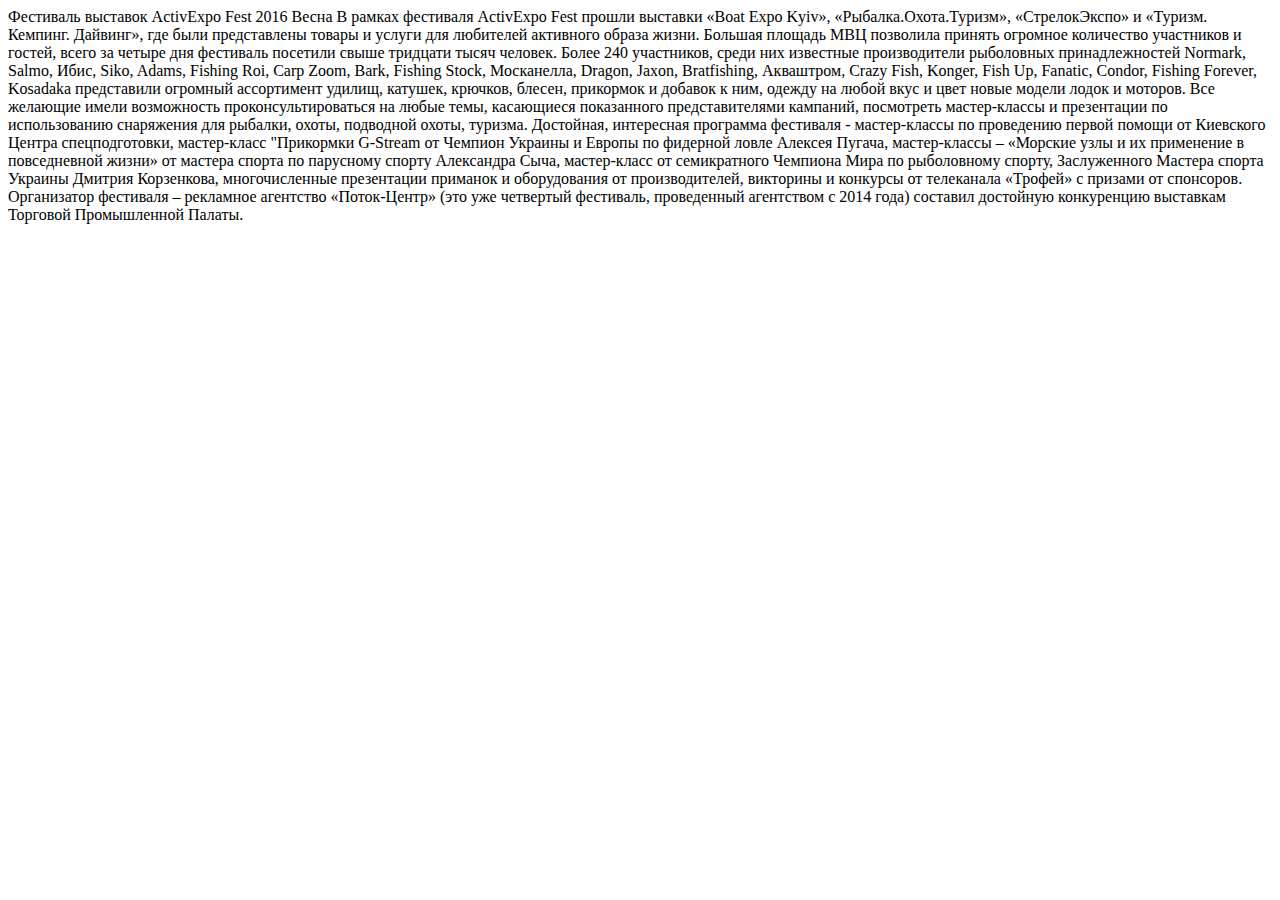
<file: www/img/news/index.html>
<!DOCTYPE html>
<html lang="en">
<head>
    <meta charset="UTF-8">
    <title>Title</title>
</head>
<body>



Фестиваль выставок ActivExpo Fest  2016 Весна

В рамках фестиваля ActivExpo Fest прошли выставки «Boat Expo Kyiv», «Рыбалка.Охота.Туризм», «СтрелокЭкспо» и «Туризм. Кемпинг. Дайвинг», где были представлены товары и услуги для любителей активного образа жизни.
Большая площадь МВЦ позволила принять огромное количество участников и гостей, всего за четыре дня фестиваль посетили свыше тридцати тысяч человек.
Более 240 участников, среди них известные производители рыболовных принадлежностей Normark, Salmo, Ибис, Siko, Adams, Fishing Roi, Carp Zoom, Bark, Fishing Stock, Москанелла, Dragon, Jaxon, Bratfishing, Акваштром, Crazy Fish, Konger, Fish Up, Fanatic, Condor, Fishing Forever, Kosadaka представили огромный ассортимент удилищ, катушек, крючков, блесен, прикормок и добавок к ним, одежду на любой вкус и цвет новые модели лодок и моторов. Все желающие имели возможность проконсультироваться на любые темы, касающиеся показанного представителями кампаний,  посмотреть  мастер-классы и презентации по использованию снаряжения для рыбалки, охоты, подводной охоты, туризма.
Достойная, интересная программа фестиваля - мастер-классы по проведению первой помощи от Киевского Центра спецподготовки, мастер-класс "Прикормки G-Stream от Чемпион Украины и Европы по фидерной ловле Алексея Пугача, мастер-классы – «Морские узлы и их применение в повседневной жизни» от мастера спорта по парусному спорту Александра Сыча, мастер-класс от семикратного Чемпиона Мира по рыболовному спорту, Заслуженного Мастера спорта Украины Дмитрия Корзенкова, многочисленные презентации  приманок и оборудования от производителей, викторины и конкурсы от телеканала «Трофей» с призами от спонсоров.
Организатор фестиваля – рекламное агентство «Поток-Центр» (это уже четвертый фестиваль, проведенный агентством с 2014 года) составил достойную конкуренцию выставкам Торговой Промышленной Палаты.













</body>
</html>
</file>
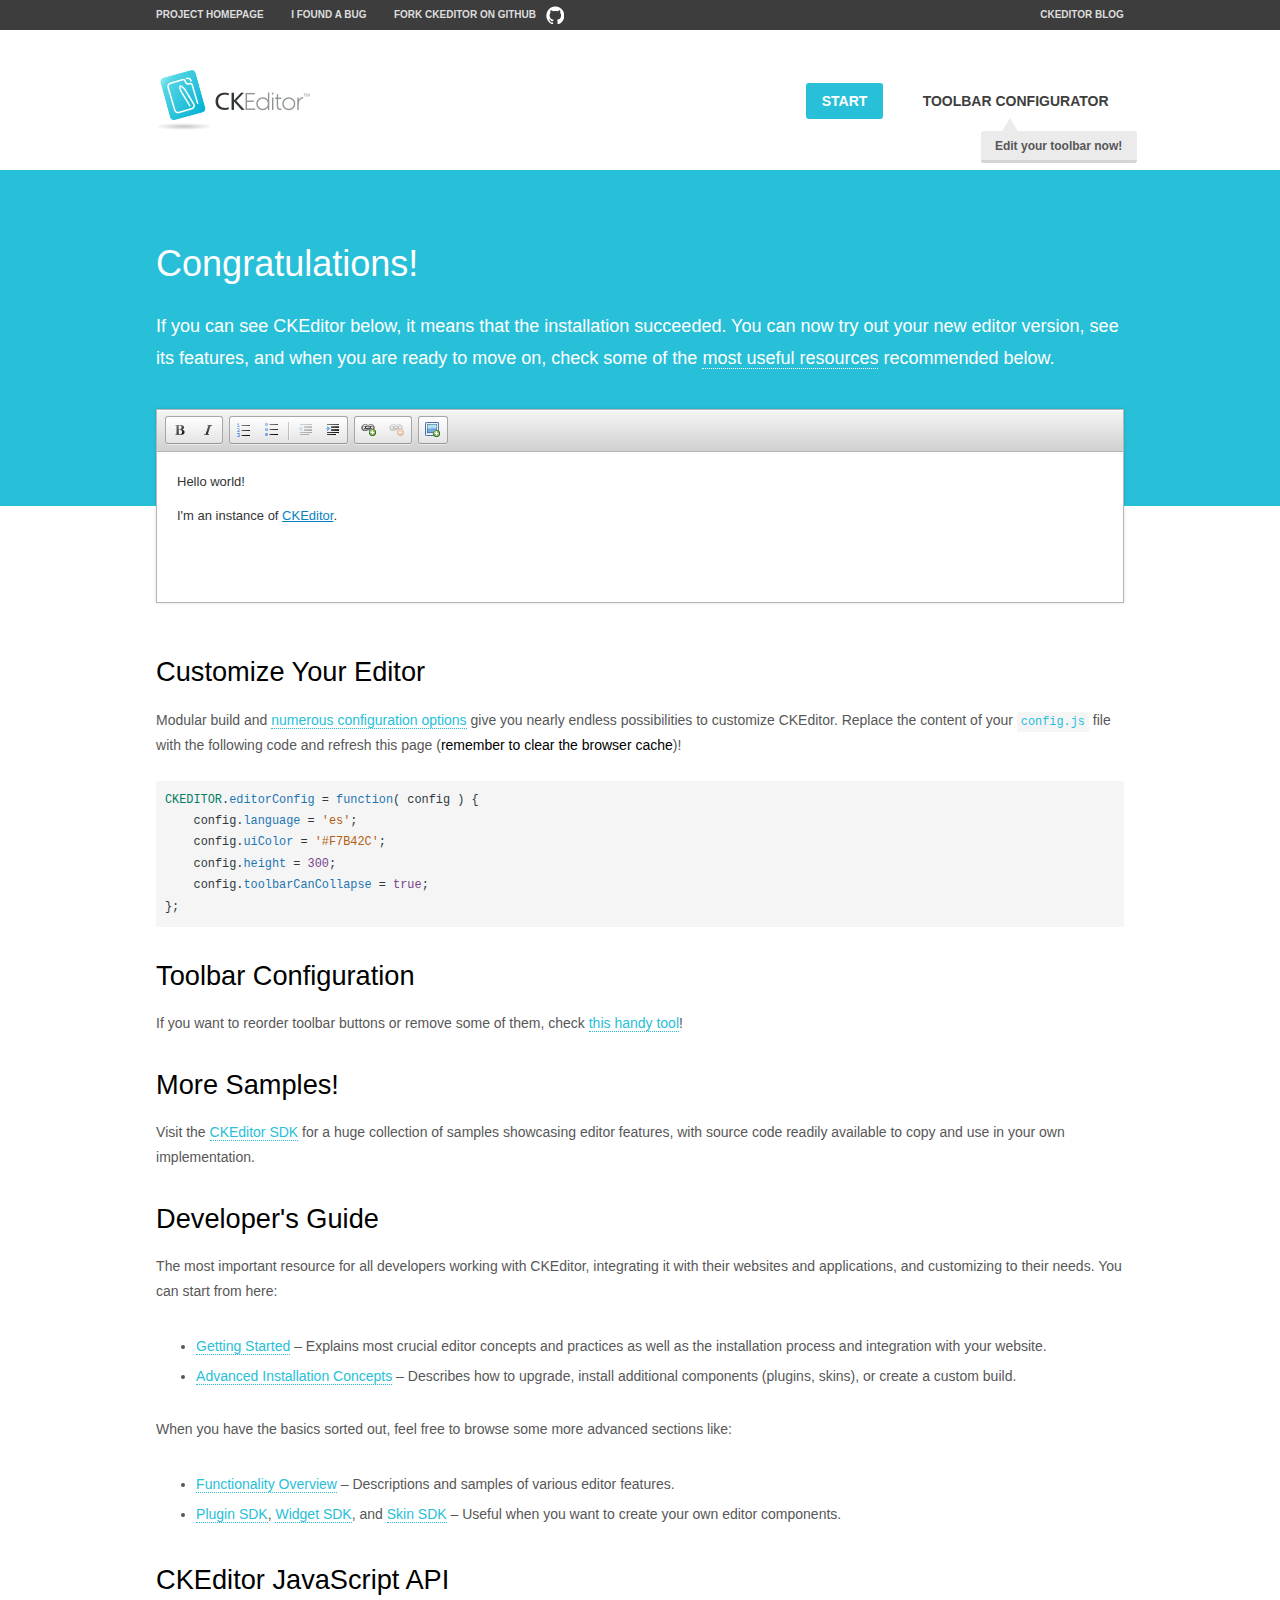
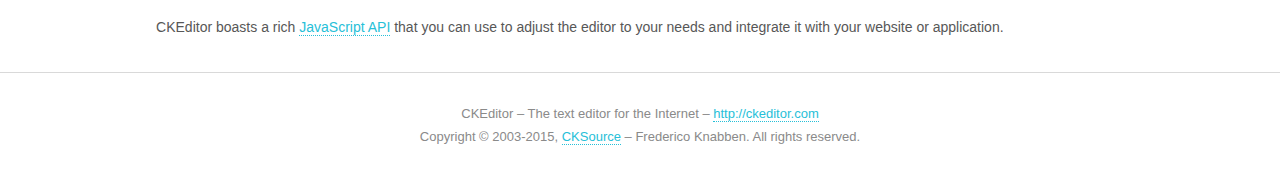
<file: www/js/ckeditor_base/samples/index.html>
<!DOCTYPE html>
<!--
Copyright (c) 2003-2015, CKSource - Frederico Knabben. All rights reserved.
For licensing, see LICENSE.md or http://ckeditor.com/license
-->
<html>
<head>
	<meta charset="utf-8">
	<title>CKEditor Sample</title>
	<script src="../ckeditor.js"></script>
	<script src="js/sample.js"></script>
	<link rel="stylesheet" href="css/samples.css">
	<link rel="stylesheet" href="toolbarconfigurator/lib/codemirror/neo.css">
</head>
<body id="main">

<nav class="navigation-a">
	<div class="grid-container">
		<ul class="navigation-a-left grid-width-70">
			<li><a href="http://ckeditor.com">Project Homepage</a></li>
			<li><a href="http://dev.ckeditor.com/">I found a bug</a></li>
			<li><a href="http://github.com/ckeditor/ckeditor-dev" class="icon-pos-right icon-navigation-a-github">Fork CKEditor on GitHub</a></li>
		</ul>
		<ul class="navigation-a-right grid-width-30">
			<li><a href="http://ckeditor.com/blog-list">CKEditor Blog</a></li>
		</ul>
	</div>
</nav>

<header class="header-a">
	<div class="grid-container">
		<h1 class="header-a-logo grid-width-30">
			<a href="index.html"><img src="img/logo.png" alt="CKEditor Sample"></a>
		</h1>

		<nav class="navigation-b grid-width-70">
			<ul>
				<li><a href="index.html" class="button-a button-a-background">Start</a></li>
				<li><a href="toolbarconfigurator/index.html" class="button-a">Toolbar configurator <span class="balloon-a balloon-a-nw">Edit your toolbar now!</span></a></li>
			</ul>
		</nav>
	</div>
</header>

<main>
	<div class="adjoined-top">
		<div class="grid-container">
			<div class="content grid-width-100">
				<h1>Congratulations!</h1>
				<p>
					If you can see CKEditor below, it means that the installation succeeded.
					You can now try out your new editor version, see its features, and when you are ready to move on, check some of the <a href="#sample-customize">most useful resources</a> recommended below.
				</p>
			</div>
		</div>
	</div>
	<div class="adjoined-bottom">
		<div class="grid-container">
			<div class="grid-width-100">
				<div id="editor">
					<h1>Hello world!</h1>
					<p>I'm an instance of <a href="http://ckeditor.com">CKEditor</a>.</p>
				</div>
			</div>
		</div>
	</div>

	<div class="grid-container">
		<div class="content grid-width-100">
			<section id="sample-customize">
				<h2>Customize Your Editor</h2>
				<p>Modular build and <a href="http://docs.ckeditor.com/#!/guide/dev_configuration">numerous configuration options</a> give you nearly endless possibilities to customize CKEditor. Replace the content of your <code><a href="../config.js">config.js</a></code> file with the following code and refresh this page (<strong>remember to clear the browser cache</strong>)!</p>
		<pre class="cm-s-neo CodeMirror"><code><span style="padding-right: 0.1px;"><span class="cm-variable">CKEDITOR</span>.<span class="cm-property">editorConfig</span> <span class="cm-operator">=</span> <span class="cm-keyword">function</span>( <span class="cm-def">config</span> ) {</span>
<span style="padding-right: 0.1px;"><span class="cm-tab">	</span><span class="cm-variable-2">config</span>.<span class="cm-property">language</span> <span class="cm-operator">=</span> <span class="cm-string">'es'</span>;</span>
<span style="padding-right: 0.1px;"><span class="cm-tab">	</span><span class="cm-variable-2">config</span>.<span class="cm-property">uiColor</span> <span class="cm-operator">=</span> <span class="cm-string">'#F7B42C'</span>;</span>
<span style="padding-right: 0.1px;"><span class="cm-tab">	</span><span class="cm-variable-2">config</span>.<span class="cm-property">height</span> <span class="cm-operator">=</span> <span class="cm-number">300</span>;</span>
<span style="padding-right: 0.1px;"><span class="cm-tab">	</span><span class="cm-variable-2">config</span>.<span class="cm-property">toolbarCanCollapse</span> <span class="cm-operator">=</span> <span class="cm-atom">true</span>;</span>
<span style="padding-right: 0.1px;">};</span></code></pre>
			</section>

			<section>
				<h2>Toolbar Configuration</h2>
				<p>If you want to reorder toolbar buttons or remove some of them, check <a href="toolbarconfigurator/index.html">this handy tool</a>!</p>
			</section>

			<section>
				<h2>More Samples!</h2>
				<p>Visit the <a href="http://sdk.ckeditor.com">CKEditor SDK</a> for a huge collection of samples showcasing editor features, with source code readily available to copy and use in your own implementation.</p>
			</section>

			<section>
				<h2>Developer's Guide</h2>
				<p>The most important resource for all developers working with CKEditor, integrating it with their websites and applications, and customizing to their needs. You can start from here:</p>
				<ul>
					<li><a href="http://docs.ckeditor.com/#!/guide/dev_installation">Getting Started</a> &ndash; Explains most crucial editor concepts and practices as well as the installation process and integration with your website.</li>
					<li><a href="http://docs.ckeditor.com/#!/guide/dev_advanced_installation">Advanced Installation Concepts</a> &ndash; Describes how to upgrade, install additional components (plugins, skins), or create a custom build.</li>
				</ul>
					<p>When you have the basics sorted out, feel free to browse some more advanced sections like:</p>
				<ul>
					<li><a href="http://docs.ckeditor.com/#!/guide/dev_features">Functionality Overview</a> &ndash; Descriptions and samples of various editor features.</li>
					<li><a href="http://docs.ckeditor.com/#!/guide/plugin_sdk_intro">Plugin SDK</a>, <a href="http://docs.ckeditor.com/#!/guide/widget_sdk_intro">Widget SDK</a>, and <a href="http://docs.ckeditor.com/#!/guide/skin_sdk_intro">Skin SDK</a> &ndash; Useful when you want to create your own editor components.</li>
				</ul>
			</section>

			<section>
				<h2>CKEditor JavaScript API</h2>
				<p>CKEditor boasts a rich <a href="http://docs.ckeditor.com/#!/api">JavaScript API</a> that you can use to adjust the editor to your needs and integrate it with your website or application.</p>
			</section>
		</div>
	</div>
</main>

<footer class="footer-a grid-container">
	<div class="grid-container">
		<p class="grid-width-100">
			CKEditor &ndash; The text editor for the Internet &ndash; <a class="samples" href="http://ckeditor.com/">http://ckeditor.com</a>
		</p>
		<p class="grid-width-100" id="copy">
			Copyright &copy; 2003-2015, <a class="samples" href="http://cksource.com/">CKSource</a> &ndash; Frederico Knabben. All rights reserved.
		</p>
	</div>
</footer>
<script>
	initSample();
</script>

</body>
</html>
</file>
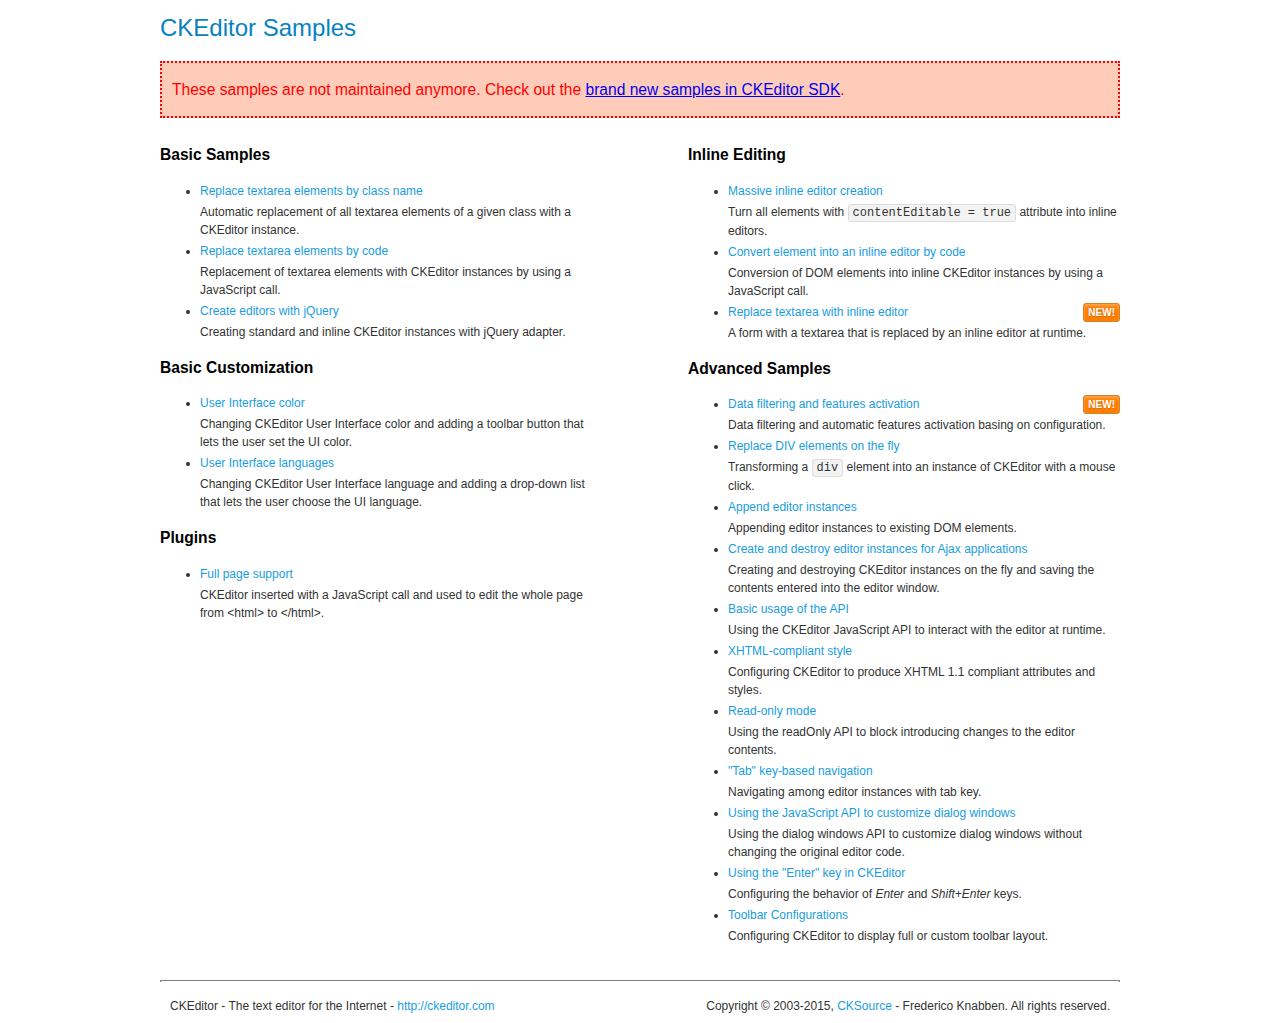
<file: www/js/ckeditor_base/samples/old/index.html>
<!DOCTYPE html>
<!--
Copyright (c) 2003-2015, CKSource - Frederico Knabben. All rights reserved.
For licensing, see LICENSE.md or http://ckeditor.com/license
-->
<html>
<head>
	<meta charset="utf-8">
	<title>CKEditor Samples</title>
	<link rel="stylesheet" href="sample.css">
</head>
<body>
	<h1 class="samples">
		CKEditor Samples
	</h1>
	<div class="warning deprecated">
		These samples are not maintained anymore. Check out the <a href="http://sdk.ckeditor.com/">brand new samples in CKEditor SDK</a>.
	</div>
	<div class="twoColumns">
		<div class="twoColumnsLeft">
			<h2 class="samples">
				Basic Samples
			</h2>
			<dl class="samples">
				<dt><a class="samples" href="replacebyclass.html">Replace textarea elements by class name</a></dt>
				<dd>Automatic replacement of all textarea elements of a given class with a CKEditor instance.</dd>

				<dt><a class="samples" href="replacebycode.html">Replace textarea elements by code</a></dt>
				<dd>Replacement of textarea elements with CKEditor instances by using a JavaScript call.</dd>

				<dt><a class="samples" href="jquery.html">Create editors with jQuery</a></dt>
				<dd>Creating standard and inline CKEditor instances with jQuery adapter.</dd>
			</dl>

			<h2 class="samples">
				Basic Customization
			</h2>
			<dl class="samples">
				<dt><a class="samples" href="uicolor.html">User Interface color</a></dt>
				<dd>Changing CKEditor User Interface color and adding a toolbar button that lets the user set the UI color.</dd>

				<dt><a class="samples" href="uilanguages.html">User Interface languages</a></dt>
				<dd>Changing CKEditor User Interface language and adding a drop-down list that lets the user choose the UI language.</dd>
			</dl>


			<h2 class="samples">Plugins</h2>
<dl class="samples">
<dt><a class="samples" href="wysiwygarea/fullpage.html">Full page support</a></dt>
<dd>CKEditor inserted with a JavaScript call and used to edit the whole page from &lt;html&gt; to &lt;/html&gt;.</dd>
</dl>
		</div>
		<div class="twoColumnsRight">
			<h2 class="samples">
				Inline Editing
			</h2>
			<dl class="samples">
				<dt><a class="samples" href="inlineall.html">Massive inline editor creation</a></dt>
				<dd>Turn all elements with <code>contentEditable = true</code> attribute into inline editors.</dd>

				<dt><a class="samples" href="inlinebycode.html">Convert element into an inline editor by code</a></dt>
				<dd>Conversion of DOM elements into inline CKEditor instances by using a JavaScript call.</dd>

				<dt><a class="samples" href="inlinetextarea.html">Replace textarea with inline editor</a> <span class="new">New!</span></dt>
				<dd>A form with a textarea that is replaced by an inline editor at runtime.</dd>

				
			</dl>

			<h2 class="samples">
				Advanced Samples
			</h2>
			<dl class="samples">
				<dt><a class="samples" href="datafiltering.html">Data filtering and features activation</a> <span class="new">New!</span></dt>
				<dd>Data filtering and automatic features activation basing on configuration.</dd>

				<dt><a class="samples" href="divreplace.html">Replace DIV elements on the fly</a></dt>
				<dd>Transforming a <code>div</code> element into an instance of CKEditor with a mouse click.</dd>

				<dt><a class="samples" href="appendto.html">Append editor instances</a></dt>
				<dd>Appending editor instances to existing DOM elements.</dd>

				<dt><a class="samples" href="ajax.html">Create and destroy editor instances for Ajax applications</a></dt>
				<dd>Creating and destroying CKEditor instances on the fly and saving the contents entered into the editor window.</dd>

				<dt><a class="samples" href="api.html">Basic usage of the API</a></dt>
				<dd>Using the CKEditor JavaScript API to interact with the editor at runtime.</dd>

				<dt><a class="samples" href="xhtmlstyle.html">XHTML-compliant style</a></dt>
				<dd>Configuring CKEditor to produce XHTML 1.1 compliant attributes and styles.</dd>

				<dt><a class="samples" href="readonly.html">Read-only mode</a></dt>
				<dd>Using the readOnly API to block introducing changes to the editor contents.</dd>

				<dt><a class="samples" href="tabindex.html">"Tab" key-based navigation</a></dt>
				<dd>Navigating among editor instances with tab key.</dd>


				
<dt><a class="samples" href="dialog/dialog.html">Using the JavaScript API to customize dialog windows</a></dt>
<dd>Using the dialog windows API to customize dialog windows without changing the original editor code.</dd>

<dt><a class="samples" href="enterkey/enterkey.html">Using the &quot;Enter&quot; key in CKEditor</a></dt>
<dd>Configuring the behavior of <em>Enter</em> and <em>Shift+Enter</em> keys.</dd>

<dt><a class="samples" href="toolbar/toolbar.html">Toolbar Configurations</a></dt>
<dd>Configuring CKEditor to display full or custom toolbar layout.</dd>

			</dl>
		</div>
	</div>
	<div id="footer">
		<hr>
		<p>
			CKEditor - The text editor for the Internet - <a class="samples" href="http://ckeditor.com/">http://ckeditor.com</a>
		</p>
		<p id="copy">
			Copyright &copy; 2003-2015, <a class="samples" href="http://cksource.com/">CKSource</a> - Frederico Knabben. All rights reserved.
		</p>
	</div>
</body>
</html>
</file>
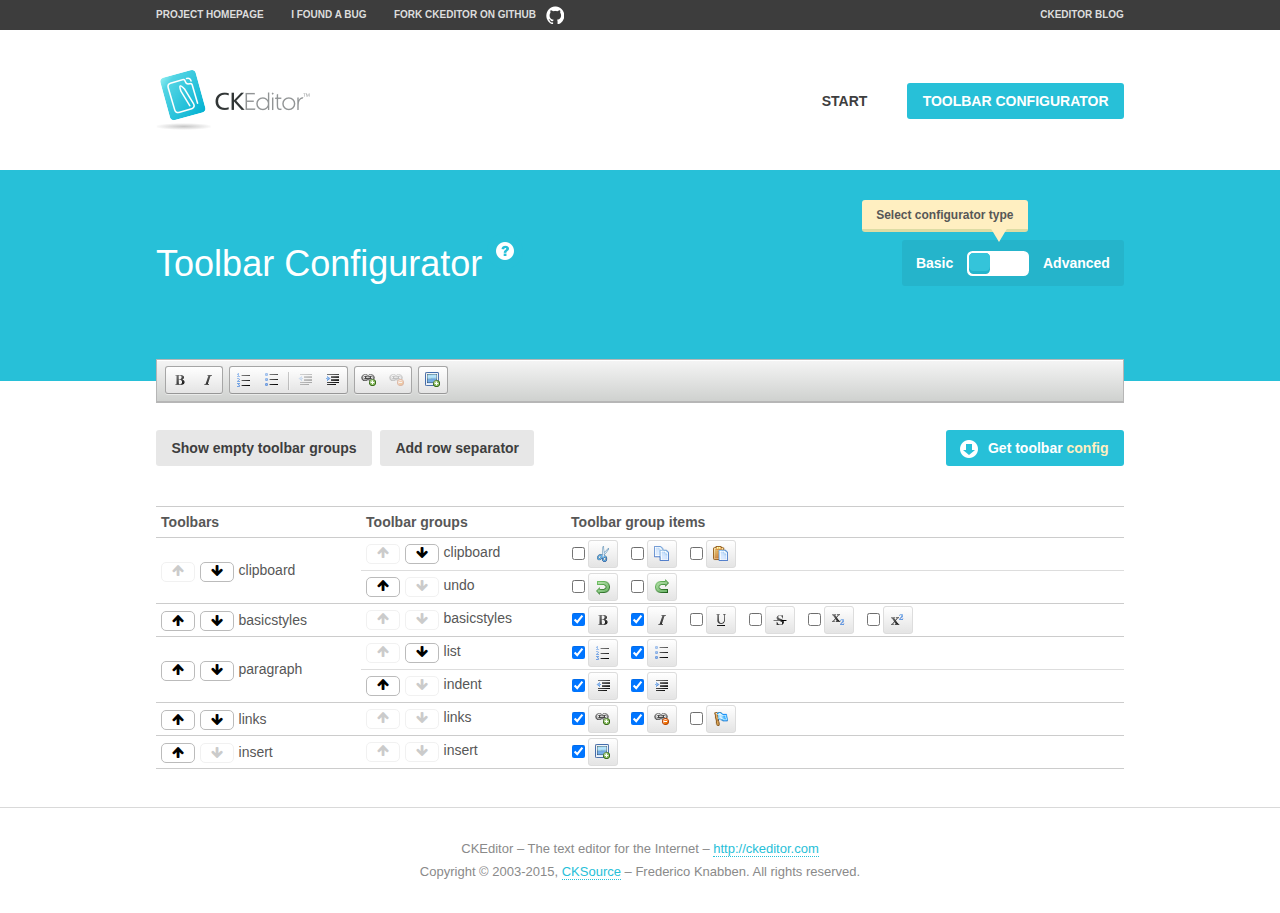
<file: www/js/ckeditor_base/samples/toolbarconfigurator/index.html>
<!DOCTYPE html>
<!--
Copyright (c) 2003-2015, CKSource - Frederico Knabben. All rights reserved.
For licensing, see LICENSE.md or http://ckeditor.com/license
-->
<!--[if IE 8]><html class="ie8"><![endif]-->
<!--[if gt IE 8]><html><![endif]-->
<!--[if !IE]><!--><html><!--<![endif]-->
<head>
	<meta charset="utf-8">
	<title>Toolbar Configurator</title>
	<script src="../../ckeditor.js"></script>
	<script>
		if ( CKEDITOR.env.ie && CKEDITOR.env.version < 9 )
			CKEDITOR.tools.enableHtml5Elements( document );
	</script>
	<link rel="stylesheet" href="lib/codemirror/codemirror.css">
	<link rel="stylesheet" href="lib/codemirror/show-hint.css">
	<link rel="stylesheet" href="lib/codemirror/neo.css">
	<link rel="stylesheet" href="css/fontello.css">
	<link rel="stylesheet" href="../css/samples.css">
</head>
<body id="toolbar">

<nav class="navigation-a">
	<div class="grid-container">
		<ul class="navigation-a-left grid-width-70">
			<li><a href="http://ckeditor.com">Project Homepage</a></li>
			<li><a href="http://dev.ckeditor.com/">I found a bug</a></li>
			<li><a href="http://github.com/ckeditor/ckeditor-dev" class="icon-pos-right icon-navigation-a-github">Fork CKEditor on GitHub</a></li>
		</ul>
		<ul class="navigation-a-right grid-width-30">
			<li><a href="http://ckeditor.com/blog-list">CKEditor Blog</a></li>
		</ul>
	</div>
</nav>

<header class="header-a">
	<div class="grid-container">
		<h1 class="header-a-logo grid-width-30">
			<a href="../index.html"><img src="../img/logo.png" alt="CKEditor Logo"></a>
		</h1>
		<nav class="navigation-b grid-width-70">
			<ul>
				<li><a href="../index.html"  class="button-a">Start</a></li>
				<li><a href="index.html"  class="button-a button-a-background">Toolbar configurator</a></li>
			</ul>
		</nav>
	</div>
</header>

<main>
	<div class="adjoined-top">
		<div class="grid-container">
			<div class="content grid-width-100">
				<div class="grid-container-nested">
					<h1 class="grid-width-60">
						Toolbar Configurator
						<a href="#help-content" type="button" title="Configurator help" id="help" class="button-a button-a-background button-a-no-text icon-pos-left icon-question-mark">Help</a>
					</h1>

					<div class="grid-width-40 grid-switch-magic">
						<div class="switch">
							<span class="balloon-a balloon-a-se">Select configurator type</span>
							<input type="radio" name="radio" data-num="1" id="radio-basic" />
							<input type="radio" name="radio" data-num="2" id="radio-advanced" />
							<label data-for="1" for="radio-basic">Basic</label>
							<span class="switch-inner">
								<span class="handler"></span>
							</span>
							<label data-for="2" for="radio-advanced">Advanced</label>
						</div>
					</div>
				</div>
			</div>
		</div>
	</div>
	<div class="adjoined-bottom">
		<div class="grid-container">
			<div class="grid-width-100">
				<div class="editors-container">
					<div id="editor-basic"></div>
					<div id="editor-advanced"></div>
				</div>
			</div>
		</div>
	</div>

	<div class="grid-container configurator">
		<div class="content grid-width-100">
			<div class="configurator">
				<div>
					<div id="toolbarModifierWrapper"></div>
				</div>
			</div>
		</div>
	</div>

	<div id="help-content">
		<div class="grid-container">
			<div class="grid-width-100">
				<h2>What Am I Doing Here?</h2>

				<div class="grid-container grid-container-nested">
					<div class="basic">
						<div class="grid-width-50">
							<p>Arrange <a href="http://docs.ckeditor.com/#!/api/CKEDITOR.config-cfg-toolbarGroups">toolbar groups</a>, toggle <a href="http://docs.ckeditor.com/#!/api/CKEDITOR.config-cfg-removeButtons">button visibility</a> according to your needs and get your toolbar configuration.</p>
							<p>You can replace the content of the <a href="../../config.js"><code>config.js</code></a> file with the generated configuration. If you already set some configuration options you will need to merge both configurations.</p>
						</div>
						<div class="grid-width-50">
							<p>Read more about different ways of <a href="http://docs.ckeditor.com/#!/guide/dev_configuration">setting configuration</a> and do not forget about <strong>clearing browser cache</strong>.</p>
							<p>Arranging toolbar groups is the recommended way of configuring the toolbar, but if you need more freedom you can use the <a href="#advanced">advanced configurator</a>.</p>
						</div>
					</div>
					<div class="advanced" style="display: none;">
						<div class="grid-width-50">
							<p>With this code editor you can edit your <a href="http://docs.ckeditor.com/#!/api/CKEDITOR.config-cfg-toolbar">toolbar configuration</a> live.</p>
							<p>You can replace the content of the <a href="../../config.js"><code>config.js</code></a> file with the generated configuration. If you already set some configuration options you will need to merge both configurations.</p>
						</div>
						<div class="grid-width-50">
							<p>Read more about different ways of <a href="http://docs.ckeditor.com/#!/guide/dev_configuration">setting configuration</a> and do not forget about <strong>clearing browser cache</strong>.</p>
						</div>
					</div>
				</div>

				<p class="grid-container grid-container-nested">
					<button type="button" class="help-content-close grid-width-100 button-a button-a-background">Got it. Let's play!</button>
				</p>
			</div>
		</div>
	</div>
</main>

<footer class="footer-a grid-container">
	<p class="grid-width-100">
		CKEditor &ndash; The text editor for the Internet &ndash; <a class="samples" href="http://ckeditor.com/">http://ckeditor.com</a>
	</p>
	<p class="grid-width-100" id="copy">
		Copyright &copy; 2003-2015, <a class="samples" href="http://cksource.com/">CKSource</a> &ndash; Frederico Knabben. All rights reserved.
	</p>
</footer>

<script src="lib/codemirror/codemirror.js"></script>
<script src="lib/codemirror/javascript.js"></script>
<script src="lib/codemirror/show-hint.js"></script>

<script src="js/fulltoolbareditor.js"></script>
<script src="js/abstracttoolbarmodifier.js"></script>
<script src="js/toolbarmodifier.js"></script>
<script src="js/toolbartextmodifier.js"></script>
<script src="../js/sf.js"></script>

<script>
	( function() {
		'use strict';

		var mode = ( window.location.hash.substr( 1 ) === 'advanced' ) ? 'advanced' : 'basic',
			configuratorSection = CKEDITOR.document.findOne( 'main > .grid-container.configurator' ),
			basicInstruction = CKEDITOR.document.findOne( '#help-content .basic' ),
			advancedInstruction = CKEDITOR.document.findOne( '#help-content .advanced' ),

			// Configurator mode switcher.
			modeSwitchBasic = CKEDITOR.document.getById( 'radio-basic' ),
			modeSwitchAdvanced = CKEDITOR.document.getById( 'radio-advanced' );

		// Initial setup
		function updateSwitcher() {
			if ( mode === 'advanced' ) {
				modeSwitchAdvanced.$.checked = true;
			} else {
				modeSwitchBasic.$.checked = true;
			}
		}

		updateSwitcher();

		CKEDITOR.document.getWindow().on( 'hashchange', function( e ) {
			var hash = window.location.hash.substr( 1 );
			if ( !( hash === 'advanced' || hash === 'basic' ) ) {
				return;
			}
			mode = hash;
			onToolbarsDone( mode );
		} );

		CKEDITOR.document.getWindow().on( 'resize', function() {
			updateToolbar( ( mode === 'basic' ? toolbarModifier : toolbarTextModifier )[ 'editorInstance' ] );
		} );

		function onRefresh( modifier ) {
			modifier = modifier || this;

			if ( mode === 'basic' && modifier instanceof ToolbarConfigurator.ToolbarTextModifier ) {
				return;
			}

			// CodeMirror container becomes visible, so we need to refresh and to avoid rendering problems.
			if ( mode === 'advanced' && modifier instanceof ToolbarConfigurator.ToolbarTextModifier ) {
				modifier.codeContainer.refresh();
			}

			updateToolbar( modifier.editorInstance );
		}

		function updateToolbar( editor ) {
			var editorContainer = editor.container;

			// Not always editor is loaded.
			if ( !editorContainer ) {
				return;
			}

			var displayStyle = editorContainer.getStyle( 'display' );

			editorContainer.setStyle( 'display', 'block' );

			var newHeight = editorContainer.getSize( 'height' );

			var newMarginTop = parseInt( editorContainer.getComputedStyle( 'margin-top' ), 10 );
			newMarginTop = ( isNaN( newMarginTop ) ? 0 : Number( newMarginTop ) );

			var newMarginBottom = parseInt( editorContainer.getComputedStyle( 'margin-bottom' ), 10 );
			newMarginBottom = ( isNaN( newMarginBottom ) ? 0 : Number( newMarginBottom ) );

			var result = newHeight + newMarginTop + newMarginBottom;

			editorContainer.setStyle( 'display', displayStyle );

			editor.container.getAscendant( 'div' ).setStyle( 'height', result + 'px' );
		}

		var toolbarModifier = new ToolbarConfigurator.ToolbarModifier( 'editor-basic' );

		var done = 0;
		toolbarModifier.init( onToolbarInit );
		toolbarModifier.onRefresh = onRefresh;

		CKEDITOR.document.getById( 'toolbarModifierWrapper' ).append( toolbarModifier.mainContainer );

		var toolbarTextModifier = new ToolbarConfigurator.ToolbarTextModifier( 'editor-advanced' );
		toolbarTextModifier.init( onToolbarInit );
		toolbarTextModifier.onRefresh = onRefresh;

		function onToolbarInit() {
			if ( ++done === 2 ) {
				onToolbarsDone();

				positionSticky.watch( CKEDITOR.document.findOne( '.toolbar' ), function() {
					return mode === 'advanced';
				} );
			}
		}

		function onToolbarsDone() {
			if ( mode === 'basic' ) {
				toggleModeBasic( false );
			} else {
				toggleModeAdvanced( false );
			}

			updateSwitcher();

			setTimeout( function() {
				CKEDITOR.document.findOne( '.editors-container' ).addClass( 'active' );
				CKEDITOR.document.findOne( '#toolbarModifierWrapper' ).addClass( 'active' );
			}, 200 );
		}

		CKEDITOR.document.getById( 'toolbarModifierWrapper' ).append( toolbarTextModifier.mainContainer );

		function toogleModeSwitch( onElement, offElement, onModifier, offModifier ) {
			onElement.addClass( 'fancy-button-active' );
			offElement.removeClass( 'fancy-button-active' );

			onModifier.showUI();
			offModifier.hideUI();
		}

		function toggleModeBasic( callOnRefresh ) {
			callOnRefresh = ( callOnRefresh !== false );
			mode = 'basic';
			window.location.hash = '#basic';
			toogleModeSwitch( modeSwitchBasic, modeSwitchAdvanced, toolbarModifier, toolbarTextModifier );

			configuratorSection.removeClass( 'freed-width' );
			basicInstruction.show();
			advancedInstruction.hide();

			callOnRefresh && onRefresh( toolbarModifier );
		}

		function toggleModeAdvanced( callOnRefresh ) {
			callOnRefresh = ( callOnRefresh !== false );
			mode = 'advanced';
			window.location.hash = '#advanced';
			toogleModeSwitch( modeSwitchAdvanced, modeSwitchBasic, toolbarTextModifier, toolbarModifier );

			configuratorSection.addClass( 'freed-width' );
			advancedInstruction.show();
			basicInstruction.hide();

			callOnRefresh && onRefresh( toolbarTextModifier );
		}

		modeSwitchBasic.on( 'click', toggleModeBasic );
		modeSwitchAdvanced.on( 'click', toggleModeAdvanced );

		//
		// Position:sticky for the toolbar.
		//

		// Will make elements behave like they were styled with position:sticky.
		var positionSticky = {
			// Store object: {
			// 		element: CKEDITOR.dom.element, // Element which will float.
			// 		placeholder: CKEDITOR.dom.element, // Placeholder which is place to prevent page bounce.
			// 		isFixed: boolean // Whether element float now.
			// }
			watched: [],

			active: [],

			staticContainer: null,

			init: function() {
				var element = CKEDITOR.dom.element.createFromHtml(
					'<div class="staticContainer">' +
						'<div class="grid-container" >' +
							'<div class="grid-width-100">' +
								'<div class="inner"></div>' +
							'</div>' +
						'</div>' +
					'</div>' );

				this.staticContainer = element.findOne( '.inner' );

				CKEDITOR.document.getBody().append( element );
			},

			watch: function( element, preventFunc ) {
				this.watched.push( {
					element: element,
					placeholder: new CKEDITOR.dom.element( 'div' ),
					isFixed: false,
					preventFunc: preventFunc
				} );
			},

			checkAll: function() {
				for ( var i = 0; i < this.watched.length; i++ ) {
					this.check( this.watched[ i ] );
				}
			},

			check: function( element ) {
				var isFixed = element.isFixed;
				var shouldBeFixed = this.shouldBeFixed( element );

				// Nothing to be done.
				if ( isFixed === shouldBeFixed ) {
					return;
				}

				var placeholder = element.placeholder;

				if ( isFixed ) {
					// Unfixing.

					element.element.insertBefore( placeholder );
					placeholder.remove();

					element.element.removeStyle( 'margin' );

					this.active.splice( CKEDITOR.tools.indexOf( this.active, element ), 1 );

				} else {
					// Fixing.
					placeholder.setStyle( 'width', element.element.getSize( 'width' ) + 'px' );
					placeholder.setStyle( 'height', element.element.getSize( 'height' ) + 'px' );
					placeholder.setStyle( 'margin-bottom', element.element.getComputedStyle( 'margin-bottom' ) );
					placeholder.setStyle( 'display', element.element.getComputedStyle( 'display' ) );
					placeholder.insertAfter( element.element );

					this.staticContainer.append( element.element );

					this.active.push( element );
				}

				element.isFixed = !element.isFixed;
			},

			shouldBeFixed: function( element ) {
				if ( element.preventFunc && element.preventFunc() ) {
					return false;
				}

				// If element is already fixed we are checking it's placeholder.
				var related = ( element.isFixed ? element.placeholder : element.element ),
					clientRect = related.$.getBoundingClientRect(),
					staticHeight = this.staticContainer.getSize('height' ),
					elemHeight = element.element.getSize( 'height' );

				if ( element.isFixed ) {
					return ( clientRect.top + elemHeight < staticHeight );
				} else {
					return ( clientRect.top < staticHeight );
				}
			}
		};

		positionSticky.init();

		CKEDITOR.document.getWindow().on( 'scroll',
			new CKEDITOR.tools.eventsBuffer( 100, positionSticky.checkAll, positionSticky ).input
		);

		// Make the toolbar sticky.
		positionSticky.watch( CKEDITOR.document.findOne( '.editors-container' ) );

		// Help button and help-content.
		( function() {
			var helpButton = CKEDITOR.document.getById( 'help' ),
				helpContent = CKEDITOR.document.getById( 'help-content' );

			// Don't show help button on IE8 because it's unsupported by Pico Modal.
			if ( CKEDITOR.env.ie && CKEDITOR.env.version == 8 ) {
				helpButton.hide();
			} else {
				// Display help modal when the button is clicked.
				helpButton.on( 'click', function( evt ) {
					SF.modal( {
						// Clone modal content from DOM.
						content: helpContent.getHtml(),

						afterCreate: function( modal ) {
							// Enable modal content button to close the modal.
							new CKEDITOR.dom.element( modal.modalElem() ).findOne( '.help-content-close' ).once( 'click', modal.close );
						}
					} ).show();
				} );
			}
		} )();
	} )();
</script>
</body>
</html>
</file>
<file: www/js/ckeditor_base/samples/css/samples.css>
/**
 * @license Copyright (c) 2003-2015, CKSource - Frederico Knabben. All rights reserved.
 * For licensing, see LICENSE.md or http://ckeditor.com/license
 */
@media (max-width: 900px) {
  .global-is-mobile-hidden {
    display: none !important;
  }
}
article,
aside,
details,
figcaption,
figure,
footer,
header,
hgroup,
main,
menu,
nav,
section {
  display: block;
}
body,
html {
  margin: 0;
  padding: 0;
  font: 16px / 1.8 Arial, 'Helvetica Neue', Helvetica, sans-serif;
  font-weight: 300;
  color: #575757;
}
.grid-width-10 {
  width: 10%;
}
.grid-width-20 {
  width: 20%;
}
.grid-width-30 {
  width: 30%;
}
.grid-width-40 {
  width: 40%;
}
.grid-width-50 {
  width: 50%;
}
.grid-width-60 {
  width: 60%;
}
.grid-width-70 {
  width: 70%;
}
.grid-width-80 {
  width: 80%;
}
.grid-width-90 {
  width: 90%;
}
.grid-width-100 {
  width: 100%;
}
@media (max-width: 900px) {
  .grid-width-10,
  .grid-width-20,
  .grid-width-30,
  .grid-width-40,
  .grid-width-50,
  .grid-width-60,
  .grid-width-70,
  .grid-width-80,
  .grid-width-90,
  .grid-width-100 {
    width: 100%;
  }
}
*[class*="grid-width"] {
  -webkit-box-sizing: border-box;
  -moz-box-sizing: border-box;
  box-sizing: border-box;
  padding-left: 4%;
  padding-right: 4%;
  float: left;
}
*[class*="grid-width"]:after,
.grid-container:after,
*[class*="grid-width"]:before,
.grid-container:before {
  content: '';
  display: block;
  overflow: hidden;
  visibility: hidden;
  font-size: 0;
  line-height: 0;
  width: 0;
  height: 0;
}
*[class*="grid-width"]:after,
.grid-container:after {
  clear: both;
}
.grid-container {
  -webkit-box-sizing: border-box;
  -moz-box-sizing: border-box;
  box-sizing: border-box;
  margin-left: auto;
  margin-right: auto;
}
.grid-container-nested *[class*="grid-width"]:first-child {
  padding-left: 0;
}
.grid-container-nested *[class*="grid-width"]:last-child {
  padding-right: 0;
}
@media (max-width: 900px) {
  .grid-container-nested *[class*="grid-width"]:first-child {
    padding-left: 4%;
  }
  .grid-container-nested *[class*="grid-width"]:last-child {
    padding-right: 4%;
  }
}
.header-a {
  min-height: 140px;
  overflow: hidden;
}
.header-a .header-a-logo {
  margin: 40px 0 0;
}
@media (max-width: 900px) {
  .header-a .header-a-logo {
    text-align: center;
  }
}
.header-a .header-a-logo img {
  border: transparent;
}
.navigation-a {
  height: 30px;
  background: #3d3d3d;
  position: absolute;
  left: 0;
  right: 0;
  top: 0;
  padding: 0;
  overflow: hidden;
}
@media (max-width: 900px) {
  .navigation-a {
    text-align: center;
  }
}
.navigation-a ul {
  list-style: none;
  margin: 0;
  overflow: hidden;
}
.navigation-a ul li,
.navigation-a ul li a {
  display: inline-block;
}
@media (max-width: 900px) {
  .navigation-a ul {
    width: auto;
    text-overflow: ellipsis;
    white-space: nowrap;
    display: inline-block;
    float: none;
  }
  .navigation-a ul:before,
  .navigation-a ul:after {
    display: none;
  }
}
.navigation-a ul.navigation-a-left {
  text-align: left;
}
@media (max-width: 900px) {
  .navigation-a ul.navigation-a-left {
    padding-right: 0;
  }
}
.navigation-a ul.navigation-a-right {
  text-align: right;
}
@media (max-width: 900px) {
  .navigation-a ul.navigation-a-right {
    padding-left: 23px;
  }
}
.navigation-a ul li + li {
  margin-left: 23px;
}
.navigation-a ul li a {
  font-size: 10px;
  font-size: 0.625rem;
  line-height: 18px;
  line-height: 1.13rem;
  line-height: 30px;
  float: left;
  color: #dddddd;
  font-weight: bold;
  text-decoration: none;
  text-transform: uppercase;
}
.navigation-a ul li a:hover {
  cursor: pointer;
  color: #ffffff;
}
.icon-navigation-a-github:before,
.icon-navigation-a-github:after {
  background-image: url("[data-uri]");
}
.navigation-b {
  text-align: right;
  margin: 52px 0 0;
  overflow: visible;
}
@media (max-width: 900px) {
  .navigation-b {
    text-align: center;
    margin-top: 20px;
    padding: 0;
  }
}
.navigation-b ul {
  padding: 0;
  list-style: none;
  margin: 0;
  overflow: visible;
}
.navigation-b ul li,
.navigation-b ul li a {
  display: inline-block;
}
@media (max-width: 900px) {
  .navigation-b ul {
    display: table;
    width: 100%;
    padding-bottom: 1.5em;
  }
}
@media (max-width: 900px) {
  .navigation-b ul li {
    display: table-row;
  }
}
.navigation-b ul li + li {
  margin-left: 20px;
}
@media (max-width: 900px) {
  .navigation-b ul li + li {
    margin-left: 0;
  }
}
.navigation-b ul li a {
  -webkit-box-sizing: border-box;
  -moz-box-sizing: border-box;
  box-sizing: border-box;
  text-transform: uppercase;
  text-decoration: none;
  outline: none;
}
@media (max-width: 900px) {
  .navigation-b ul li a {
    width: 100%;
    -webkit-border-radius: 0;
    -webkit-background-clip: padding-box;
    -moz-border-radius: 0;
    -moz-background-clip: padding;
    border-radius: 0;
    background-clip: padding-box;
  }
}
.footer-a {
  font-size: 13px;
  font-size: 0.8125rem;
  line-height: 23.4px;
  line-height: 1.46rem;
  padding-top: 2.25em;
  padding-bottom: 2.25em;
  overflow: hidden;
  color: #8a8a8a;
}
.footer-a a {
  color: #27c0d8;
  text-decoration: none;
  border-bottom: 1px dotted #27c0d8;
}
.footer-a a:hover {
  color: #23adc2;
}
.footer-a p {
  margin: 0;
  display: inline-block;
  text-align: center;
}
.content {
  font-size: 14px;
  font-size: 0.875rem;
  line-height: 25.2px;
  line-height: 1.57rem;
  overflow: hidden;
  padding-top: 1.5em;
  padding-bottom: 1.5em;
}
.content p {
  margin: 0.75em 0;
}
.content ul,
.content ol,
.content pre,
.content blockquote,
.content textarea:not([class^="cke"]),
.content .cke {
  margin: 1.875em 0;
}
.content code,
.content kbd {
  -webkit-border-radius: 3px;
  -webkit-background-clip: padding-box;
  -moz-border-radius: 3px;
  -moz-background-clip: padding;
  border-radius: 3px;
  background-clip: padding-box;
  padding: 3px 4px;
}
.content pre,
.content code,
.content kbd,
.content blockquote {
  background: #f5f5f5;
}
.content blockquote,
.content pre {
  background: none;
  border-left: 4px solid #27c0d8;
  padding: 1.5em 2.25em;
}
.content p a,
.content ul a,
.content ol a,
.content blockquote a,
.content h1 a,
.content h2 a,
.content h3 a,
.content h4 a,
.content h5 a {
  color: #27c0d8;
  text-decoration: none;
  border-bottom: 1px dotted #27c0d8;
}
.content p a:hover,
.content ul a:hover,
.content ol a:hover,
.content blockquote a:hover,
.content h1 a:hover,
.content h2 a:hover,
.content h3 a:hover,
.content h4 a:hover,
.content h5 a:hover {
  color: #23adc2;
}
.content h1,
.content h2,
.content h3,
.content h4,
.content h5 {
  color: #000;
  font-weight: 100;
}
.content h1 code,
.content h2 code,
.content h3 code,
.content h4 code,
.content h5 code,
.content h1 kbd,
.content h2 kbd,
.content h3 kbd,
.content h4 kbd,
.content h5 kbd {
  font-size: inherit;
}
.content h1 a.content-heading-anchor,
.content h2 a.content-heading-anchor,
.content h3 a.content-heading-anchor,
.content h4 a.content-heading-anchor,
.content h5 a.content-heading-anchor {
  font-weight: 100;
  vertical-align: middle;
  opacity: 0;
  border: 0;
}
.content h1:hover a.content-heading-anchor,
.content h2:hover a.content-heading-anchor,
.content h3:hover a.content-heading-anchor,
.content h4:hover a.content-heading-anchor,
.content h5:hover a.content-heading-anchor {
  opacity: 1;
}
.content h1:target lesshat-selector,
.content h2:target lesshat-selector,
.content h3:target lesshat-selector,
.content h4:target lesshat-selector,
.content h5:target lesshat-selector {
  -lh-property: 0; }
@-webkit-keyframes targetLinkOpacity{ 0%{ opacity: 0 } 100%{ opacity: 1 }}
@-moz-keyframes targetLinkOpacity{ 0%{ opacity: 0 } 100%{ opacity: 1 }}
@-o-keyframes targetLinkOpacity{ 0%{ opacity: 0 } 100%{ opacity: 1 }}
@keyframes targetLinkOpacity{ 0%{ opacity: 0 } 100%{ opacity: 1 };
}
.content h1:target a,
.content h2:target a,
.content h3:target a,
.content h4:target a,
.content h5:target a {
  -webkit-animation: targetLinkOpacity 0.5s linear alternate;
  -moz-animation: targetLinkOpacity 0.5s linear alternate;
  -o-animation: targetLinkOpacity 0.5s linear alternate;
  animation: targetLinkOpacity 0.5s linear alternate;
  opacity: 1;
}
.content input,
.content select,
.content textarea:not([class^="cke"]) {
  -webkit-border-radius: 3px;
  -webkit-background-clip: padding-box;
  -moz-border-radius: 3px;
  -moz-background-clip: padding;
  border-radius: 3px;
  background-clip: padding-box;
  -webkit-box-shadow: inset 0 1px 1px rgba(0, 0, 0, 0.08);
  -moz-box-shadow: inset 0 1px 1px rgba(0, 0, 0, 0.08);
  box-shadow: inset 0 1px 1px rgba(0, 0, 0, 0.08);
  font: inherit;
  color: inherit;
  border: 1px solid #d9d9d9;
  padding: .2em .5em;
}
.content input:focus,
.content select:focus,
.content textarea:not([class^="cke"]):focus {
  border-color: #66afe9;
  outline: 0;
  -webkit-box-shadow: inset 0 1px 1px rgba(0, 0, 0, 0.08), 0 0 8px #93c6ef;
  -moz-box-shadow: inset 0 1px 1px rgba(0, 0, 0, 0.08), 0 0 8px #93c6ef;
  box-shadow: inset 0 1px 1px rgba(0, 0, 0, 0.08), 0 0 8px #93c6ef;
}
.content abbr {
  border-bottom: 1px dotted #666;
  cursor: pointer;
}
.content blockquote {
  font-style: italic;
  font-family: Georgia, Times, "Times New Roman", serif;
  font-size: 16px;
  font-size: 1rem;
  line-height: 28.8px;
  line-height: 1.8rem;
}
.content em {
  font-style: italic;
}
.content h1 {
  font-size: 36px;
  font-size: 2.25rem;
  line-height: 64.8px;
  line-height: 4.05rem;
  margin: 1.125em 0 0;
}
.content h2 {
  font-size: 27.2px;
  font-size: 1.7rem;
  line-height: 48.96px;
  line-height: 3.06rem;
  margin: 0.9em 0 0;
}
.content h3 {
  font-size: 24px;
  font-size: 1.5rem;
  line-height: 43.2px;
  line-height: 2.7rem;
  font-weight: 500;
  margin: 0.75em 0 0;
}
.content h4 {
  font-size: 19.2px;
  font-size: 1.2rem;
  line-height: 34.56px;
  line-height: 2.16rem;
  font-weight: 500;
  margin: 0.75em 0 0;
}
.content h5 {
  font-size: 17.6px;
  font-size: 1.1rem;
  line-height: 31.68px;
  line-height: 1.98rem;
  font-weight: 500;
  margin: 0.75em 0 0;
}
.content hr {
  border: 0;
  border-top: 4px solid #d9d9d9;
  margin: 1.5em 0;
}
.content input[type="text"] {
  height: 1.8em;
  line-height: 1.8em;
}
.content input[type="button"] {
  -webkit-appearance: button;
  -moz-appearance: button;
  appearance: button;
}
.content kbd {
  font-size: 12px;
  font-size: 0.75rem;
  line-height: 21.6px;
  line-height: 1.35rem;
  font-family: Arial, 'Helvetica Neue', Helvetica, sans-serif;
  padding: 2px 6px;
  -webkit-box-shadow: 0 0 4px #ffffff inset, 0 2px 0 #d9d9d9;
  -moz-box-shadow: 0 0 4px #ffffff inset, 0 2px 0 #d9d9d9;
  box-shadow: 0 0 4px #ffffff inset, 0 2px 0 #d9d9d9;
}
.content p img {
  vertical-align: middle;
}
.content p pre {
  padding: 1.5em;
}
.content pre {
  padding: 0;
  border: 0;
  tab-size: 4;
  -o-tab-size: 4;
  -moz-tab-size: 4;
}
.content pre,
.content code {
  font-size: 11.89px;
  font-size: 0.743rem;
  line-height: 21.4px;
  line-height: 1.34rem;
  font-family: Consolas, Menlo, Monaco, Lucida Console, Liberation Mono, DejaVu Sans Mono, Bitstream Vera Sans Mono, Courier New, monospace, serif;
}
.content pre a,
.content code a {
  border: 0;
}
.content pre code {
  padding: 0.75em;
  display: block;
}
.content strong {
  color: #000;
}
.content ul ul,
.content ol ul,
.content ul ol,
.content ol ol {
  margin: 0.75em 0;
}
.content ul li,
.content ol li {
  font-size: 14px;
  font-size: 0.875rem;
  line-height: 30.24px;
  line-height: 1.89rem;
}
.content textarea:not([class^="cke"]) {
  width: 100%;
}
.content div.todo {
  border: 2px dotted #444;
  padding: 10px;
  margin: 60px 0 10px 0;
  /* Remove me some day */
}
.content div.todo:before {
  content: "TODO";
  font-weight: bold;
}
body a.button-a,
body button.button-a,
body input.button-a {
  -webkit-border-radius: 3px;
  -webkit-background-clip: padding-box;
  -moz-border-radius: 3px;
  -moz-background-clip: padding;
  border-radius: 3px;
  background-clip: padding-box;
  font-size: 14px;
  font-size: 0.875rem;
  line-height: 25.2px;
  line-height: 1.57rem;
  height: 36px;
  line-height: 36px;
  padding: 0 1.1em;
  font-weight: 700;
  color: #3e3e3e;
  white-space: nowrap;
  text-decoration: none;
  display: inline-block;
  cursor: pointer;
  border: 0;
  vertical-align: middle;
  margin: 1px 0;
  background: transparent;
}
body a.button-a.icon-pos-left,
body button.button-a.icon-pos-left,
body input.button-a.icon-pos-left {
  padding-left: .8em;
}
body a.button-a.icon-pos-right,
body button.button-a.icon-pos-right,
body input.button-a.icon-pos-right {
  padding-right: .8em;
}
body a.button-a.button-a-no-text,
body button.button-a.button-a-no-text,
body input.button-a.button-a-no-text {
  -webkit-border-radius: 100px;
  -webkit-background-clip: padding-box;
  -moz-border-radius: 100px;
  -moz-background-clip: padding;
  border-radius: 100px;
  background-clip: padding-box;
  width: 36px;
  padding: 0;
  text-indent: -999px;
  overflow: hidden;
  position: relative;
  text-align: center;
}
body a.button-a.button-a-no-text:before,
body button.button-a.button-a-no-text:before,
body input.button-a.button-a-no-text:before {
  position: absolute;
  left: 50%;
  top: 50%;
  margin: -9px 0 0 -9px;
}
@media (max-width: 900px) {
  body a.button-a.button-a-mobile-collapsed,
  body button.button-a.button-a-mobile-collapsed,
  body input.button-a.button-a-mobile-collapsed {
    -webkit-border-radius: 100px;
    -webkit-background-clip: padding-box;
    -moz-border-radius: 100px;
    -moz-background-clip: padding;
    border-radius: 100px;
    background-clip: padding-box;
    width: 36px;
    padding: 0;
    text-indent: -999px;
    overflow: hidden;
    position: relative;
    text-align: center;
  }
  body a.button-a.button-a-mobile-collapsed:before,
  body button.button-a.button-a-mobile-collapsed:before,
  body input.button-a.button-a-mobile-collapsed:before {
    position: absolute;
    left: 50%;
    top: 50%;
    margin: -9px 0 0 -9px;
  }
  body a.button-a.button-a-mobile-collapsed:before,
  body button.button-a.button-a-mobile-collapsed:before,
  body input.button-a.button-a-mobile-collapsed:before {
    position: absolute;
    left: 50%;
    top: 50%;
    margin: -9px 0 0 -9px;
  }
}
body a.button-a:active,
body button.button-a:active,
body input.button-a:active,
body a.button-a:hover,
body button.button-a:hover,
body input.button-a:hover {
  color: #fff;
  background: #23adc2;
}
body a.button-a:focus,
body button.button-a:focus,
body input.button-a:focus {
  border-color: #66afe9;
  outline: 0;
  -webkit-box-shadow: inset 0 1px 1px rgba(0, 0, 0, 0.075), 0 0 8px #93c6ef;
  -moz-box-shadow: inset 0 1px 1px rgba(0, 0, 0, 0.075), 0 0 8px #93c6ef;
  box-shadow: inset 0 1px 1px rgba(0, 0, 0, 0.075), 0 0 8px #93c6ef;
}
body a.button-a-soft,
body button.button-a-soft,
body input.button-a-soft {
  background: #e7e7e7;
}
body a.button-a-soft:active,
body button.button-a-soft:active,
body input.button-a-soft:active,
body a.button-a-soft:hover,
body button.button-a-soft:hover,
body input.button-a-soft:hover {
  color: #3e3e3e;
  background: #cecece;
}
body a.button-a-background,
body button.button-a-background,
body input.button-a-background,
body a.navigation-b ul li a:hover,
body button.navigation-b ul li a:hover,
body input.navigation-b ul li a:hover {
  color: #fff;
  background: #27c0d8;
}
body a.button-a-background:active,
body button.button-a-background:active,
body input.button-a-background:active,
body a.button-a-background:hover,
body button.button-a-background:hover,
body input.button-a-background:hover,
body a.navigation-b ul li a:hover:active,
body button.navigation-b ul li a:hover:active,
body input.navigation-b ul li a:hover:active,
body a.navigation-b ul li a:hover:hover,
body button.navigation-b ul li a:hover:hover,
body input.navigation-b ul li a:hover:hover {
  color: #fff;
  background: #23adc2;
}
.balloon-a {
  font-size: 12px;
  font-size: 0.75rem;
  line-height: 21.6px;
  line-height: 1.35rem;
  -webkit-border-radius: 3px;
  -webkit-background-clip: padding-box;
  -moz-border-radius: 3px;
  -moz-background-clip: padding;
  border-radius: 3px;
  background-clip: padding-box;
  border-bottom: 3px solid #d4d4d4;
  background: #ebebeb;
  display: inline-block;
  white-space: nowrap;
  padding: .4em 1.2em .2em;
  font-weight: 700;
  position: relative;
  z-index: 1000;
  text-transform: none;
  color: #575757;
}
.balloon-a:hover {
  color: #575757;
}
.balloon-a:before {
  content: '';
  width: 0;
  height: 0;
  border-style: solid;
  position: absolute;
}
.balloon-a-ne:before,
.balloon-a-nw:before {
  top: -13px;
  border-width: 0 9px 15.6px 9px;
  border-color: transparent transparent #ebebeb transparent;
}
.balloon-a-se:before,
.balloon-a-sw:before {
  bottom: -13px;
  border-width: 15.6px 9px 0 9px;
  border-color: #ebebeb transparent transparent transparent;
}
.balloon-a-nw:before,
.balloon-a-sw:before {
  left: 20px;
}
.balloon-a-ne:before,
.balloon-a-se:before {
  right: 20px;
}
.icon-pos-left:before,
.icon-pos-right:after {
  content: '';
  display: inline-block;
  width: 18px;
  height: 18px;
  vertical-align: middle;
  background-repeat: no-repeat;
}
.icon-pos-left:before {
  margin-right: 10px;
}
.icon-pos-right:after {
  margin-left: 10px;
}
.icon-download:before,
.icon-download:after {
  background-image: url("[data-uri]");
}
.icon-question-mark:before,
.icon-question-mark:after {
  background-image: url("[data-uri]");
}
.icon-close:before,
.icon-close:after {
  background-image: url("[data-uri]");
}
.ie8 .switch > * {
  vertical-align: middle;
}
.ie8 .switch input[type="radio"] {
  margin: 0 0.25em;
  display: inline-block;
}
.ie8 .switch label {
  margin-left: 0 !important;
  margin-right: 0 !important;
}
.ie8 .switch label[data-for="1"] {
  float: left;
}
.ie8 .switch label[data-for="2"] {
  float: right;
}
.ie8 .switch .switch-inner {
  display: none;
}
.switch {
  font-size: 14px;
  font-size: 0.875rem;
  line-height: 25.2px;
  line-height: 1.57rem;
  font-weight: bold;
  background-color: #27c0d8;
  overflow: hidden;
  display: inline-block;
  padding: 0.75em 0.25em;
  color: #fff;
  -webkit-border-radius: 3px;
  -webkit-background-clip: padding-box;
  -moz-border-radius: 3px;
  -moz-background-clip: padding;
  border-radius: 3px;
  background-clip: padding-box;
  position: relative;
}
.switch input[type="radio"] {
  display: none;
}
.switch label {
  position: relative;
  z-index: 2;
  float: left;
  cursor: pointer;
  padding: 0 0.75em;
}
.switch label:hover {
  text-decoration: underline;
}
.switch .switch-inner {
  float: left;
  background-color: #FFF;
  height: 1.5em;
  width: 4.125em;
  padding: 2px;
  margin: 0 0.25em;
  -webkit-border-radius: 5.5px;
  -webkit-background-clip: padding-box;
  -moz-border-radius: 5.5px;
  -moz-background-clip: padding;
  border-radius: 5.5px;
  background-clip: padding-box;
}
.switch .switch-inner .handler {
  overflow: hidden;
  position: relative;
  display: block;
  height: 1.5em;
  width: 1.5em;
  background: #25b4cb;
  -webkit-border-radius: 4.5px;
  -webkit-background-clip: padding-box;
  -moz-border-radius: 4.5px;
  -moz-background-clip: padding;
  border-radius: 4.5px;
  background-clip: padding-box;
}
.switch .switch-inner .handler:before {
  content: '';
  display: block;
  position: absolute;
  top: 0;
  right: 0;
  bottom: 3px;
  left: 0;
  background-color: #34c4da;
  -webkit-border-bottom-left-radius: 4.5px;
  -moz-border-radius-bottomleft: 4.5px;
  border-bottom-left-radius: 4.5px;
  -webkit-border-bottom-right-radius: 4.5px;
  -webkit-background-clip: padding-box;
  -moz-border-radius-bottomright: 4.5px;
  -moz-background-clip: padding;
  border-bottom-right-radius: 4.5px;
  background-clip: padding-box;
}
.switch:hover .switch-inner .handler:before {
  background: #45c9dd;
}
.switch input[data-num="2"]:checked ~ .switch-inner > .handler {
  margin-left: auto;
}
.switch input[data-num="2"]:checked ~ label[data-for="1"] {
  padding-right: 5.125em;
  margin-right: -4.375em;
}
.switch input[data-num="1"]:checked ~ label[data-for="2"] {
  padding-left: 5.125em;
  margin-left: -4.375em;
}
.toggler {
  -webkit-user-select: none;
  -moz-user-select: none;
  -ms-user-select: none;
  user-select: none;
}
.toggler label {
  cursor: pointer;
}
.toggler [data-collapse] {
  display: inherit;
}
.toggler [data-expand] {
  display: none;
}
.toggler.collapsed [data-collapse] {
  display: none;
}
.toggler.collapsed [data-expand] {
  display: inherit;
}
.toggler-container {
  overflow: hidden;
}
.toggler-container.collapsed {
  height: 0;
}
.icon-toggler-expanded:before,
.icon-toggler-collapsed:before,
.icon-toggler-expanded:after,
.icon-toggler-collapsed:after {
  background-image: url("[data-uri]");
}
.icon-toggler-expanded.icon-light:before,
.icon-toggler-collapsed.icon-light:before,
.icon-toggler-expanded.icon-light:after,
.icon-toggler-collapsed.icon-light:after {
  background-image: url("[data-uri]");
}
.icon-toggler-expanded:before,
.icon-toggler-expanded:after {
  background-position: top left;
}
.icon-toggler-collapsed:before,
.icon-toggler-collapsed:after {
  background-position: bottom left;
}
.modal {
  padding: 20px;
  border-radius: 3px;
  background-color: white;
  max-width: 700px;
  -webkit-box-sizing: border-box;
  -moz-box-sizing: border-box;
  box-sizing: border-box;
  width: 80% !important;
  top: 50% !important;
  -webkit-transform: translate(-50%, -50%) !important;
  -moz-transform: translate(-50%, -50%) !important;
  -o-transform: translate(-50%, -50%) !important;
  -ms-transform: translate(-50%, -50%) !important;
  transform: translate(-50%, -50%) !important;
}
.modal-close {
  -webkit-border-radius: 100px;
  -webkit-background-clip: padding-box;
  -moz-border-radius: 100px;
  -moz-background-clip: padding;
  border-radius: 100px;
  background-clip: padding-box;
  cursor: pointer;
  height: 18px;
  width: 18px;
  position: absolute;
  top: 10px;
  right: 10px;
  font-size: 17px;
  text-align: center;
  line-height: 19px;
  background: #cccccc;
}
main .grid-container,
header .grid-container,
.navigation-a > div,
footer > div {
  max-width: 968px;
}
.header-a {
  margin-top: 30px;
}
.footer-a {
  border-top: 1px solid #d9d9d9;
}
.adjoined-top {
  background-color: #27c0d8;
  color: #fff;
}
.adjoined-top .content h1,
.adjoined-top .content h2,
.adjoined-top .content h3,
.adjoined-top .content h4,
.adjoined-top .content h5 {
  color: #fff;
}
.adjoined-top .content p {
  font-size: 18px;
  font-size: 1.125rem;
  line-height: 32.4px;
  line-height: 2.02rem;
  font-weight: 100;
}
.adjoined-top .content p a {
  text-decoration: none;
  border-bottom: 1px dotted #fff;
  color: inherit;
}
.adjoined-top .content p a:hover {
  color: #e6e6e6;
}
.adjoined-top .content button {
  color: #fff;
}
.adjoined-top .content strong {
  color: #fff;
}
.adjoined-top .content code {
  font-size: inherit;
  color: #27c0d8;
}
.adjoined-bottom {
  position: relative;
}
.adjoined-bottom:before {
  z-index: -1;
  content: '';
  background: #27c0d8;
  position: absolute;
  top: 0;
  left: 0;
  right: 0;
  height: 50%;
}
main .grid-container,
header .grid-container,
.navigation-a > div,
footer > div {
  max-width: 1052px;
}
main .grid-container.freed-width {
  max-width: none;
}
.switch {
  background: #25b4cb;
  float: right;
  overflow: visible;
}
.switch .balloon-a {
  position: absolute;
  top: -40px;
  right: 50%;
  margin-right: -15px;
  background: #FFEFC1;
  border-bottom-color: #DCDCA4;
}
.switch .balloon-a:before {
  border-color: #FFEFC1 transparent transparent transparent;
}
#toolbar .editors-container {
  overflow: hidden;
  height: 0;
  transition: height 200ms;
}
#toolbar .editors-container.active {
  height: auto;
}
#main #editor {
  background: #FFF;
  padding: 2% 4%;
  border: dashed 5px #27c0d8;
}
div.cke a.cke_button,
div.cke .cke_combo_button {
  border-bottom: none;
}
div.cke a.cke_button.cke_combo_button,
div.cke .cke_combo_button.cke_combo_button {
  border-bottom: 1px solid #a6a6a6;
}
#main .adjoined-top:before {
  height: 335px;
}
#toolbar .adjoined-top:before {
  height: 219px;
}
#toolbar .adjoined-top .grid-container-nested {
  height: 147px;
}
.content .grid-switch-magic {
  margin: 3.5em 0 0;
}
#info-box {
  padding-bottom: 0;
}
#info-box > div {
  width: 100%;
  text-align: right;
}
#info-box > div .toggler {
  padding-right: 0;
}
#info-box > div .toggler:hover {
  background: transparent;
  color: #000;
}
#info-box > div .toggler:hover > label {
  text-decoration: underline;
}
#info-box > div h2 {
  float: left;
  margin-top: 0;
}
#info-box > div#instructions-container {
  text-align: left;
}
#toolbarModifierWrapper {
  overflow: hidden;
  height: 0;
  opacity: 0;
  transition: height 200ms;
}
#toolbarModifierWrapper.active {
  height: auto;
  opacity: 1;
}
header {
  overflow: visible;
}
header div.grid-container {
  overflow: visible;
}
header .navigation-b {
  overflow: visible;
}
header .navigation-b ul {
  overflow: visible;
}
header .navigation-b a {
  position: relative;
}
header .balloon-a {
  position: absolute;
  top: 48px;
  left: 50%;
  margin-left: -35px;
}
@media (max-width: 1140px) {
  header .balloon-a {
    left: auto;
    margin-left: auto;
    right: 50%;
    margin-right: -35px;
  }
  header .balloon-a:before {
    left: auto;
    right: 22px;
  }
}
@media (max-width: 900px) {
  header .balloon-a {
    display: none;
  }
}
#toolbar .cke_toolbar {
  pointer-events: none;
  -webkit-user-select: none;
  -moz-user-select: none;
  -ms-user-select: none;
  user-select: none;
  cursor: default;
}
.some-toolbar-active .cke_toolbar {
  zoom: 1;
  filter: alpha(opacity=50);
  -webkit-opacity: 0.5;
  -moz-opacity: 0.5;
  opacity: 0.5;
}
.cke_toolbar.active {
  position: relative;
  zoom: 1;
  filter: alpha(opacity=100);
  -webkit-opacity: 1;
  -moz-opacity: 1;
  opacity: 1;
}
.cke_toolbar.active:after {
  content: '';
  display: block;
  position: absolute;
  top: 0;
  right: 6px;
  bottom: 5px;
  left: 0;
  -webkit-border-radius: 5px;
  -webkit-background-clip: padding-box;
  -moz-border-radius: 5px;
  -moz-background-clip: padding;
  border-radius: 5px;
  background-clip: padding-box;
  -webkit-box-shadow: 0px 0px 15px 3px #fff4b0;
  -moz-box-shadow: 0px 0px 15px 3px #fff4b0;
  box-shadow: 0px 0px 15px 3px #fff4b0;
}
.cke_toolbar.active .cke_toolgroup {
  -webkit-box-shadow: none;
  -moz-box-shadow: none;
  box-shadow: none;
  border-color: #e3c300;
}
.cke_toolbar.active .cke_combo,
.cke_toolbar.active .cke_toolgroup {
  position: relative;
  z-index: 2;
}
.cke_toolbar.active .cke_combo_button {
  -webkit-box-shadow: none;
  -moz-box-shadow: none;
  box-shadow: none;
}
.unselectable {
  -webkit-user-select: none;
  -moz-user-select: none;
  -ms-user-select: none;
  user-select: none;
}
.toolbar {
  padding: 5px 0;
  margin-bottom: 2.4em;
  overflow: hidden;
  background: #fff;
}
.toolbar button.button-a.cke_button {
  cursor: pointer;
  display: inline-block;
  padding: 4px 6px;
  outline: 0;
  border: 1px solid #a6a6a6;
}
.toolbar button.button-a.hidden {
  display: none;
}
.toolbar button.button-a.left {
  float: left;
  margin-right: 8px;
}
.toolbar button.button-a.right {
  float: right;
  margin-left: 8px;
}
.toolbar button.button-a .highlight {
  color: #ffefc1;
}
.configContainer.hidden,
.toolbarModifier.hidden,
.toolbarModifier-hints.hidden {
  display: none;
}
.toolbarModifier :focus,
.toolbar button:focus,
.configContainer > textarea:focus {
  outline: none;
}
div.toolbarModifier {
  padding: 0;
  overflow: hidden;
  width: 100%;
  position: relative;
  display: table;
  border-collapse: collapse;
}
div.toolbarModifier ::-moz-focus-inner {
  border: 0;
}
div.toolbarModifier .empty {
  display: none;
}
div.toolbarModifier.empty-visible .empty {
  display: table-row;
  zoom: 1;
  filter: alpha(opacity=60);
  -webkit-opacity: 0.6;
  -moz-opacity: 0.6;
  opacity: 0.6;
}
div.toolbarModifier .empty > p {
  line-height: 31px;
}
div.toolbarModifier > ul {
  padding: 0;
  margin: 0;
  border-top: 1px solid #cccccc;
  width: 100%;
}
div.toolbarModifier > ul[data-type="table-header"] {
  display: table-header-group;
}
div.toolbarModifier > ul[data-type="table-body"] {
  display: table-row-group;
}
div.toolbarModifier > ul p {
  padding: 0;
  margin: 0;
}
div.toolbarModifier > ul > li {
  display: table-row;
}
div.toolbarModifier > ul > li[data-type="header"] {
  font-weight: bold;
  user-select: none;
  cursor: default;
}
div.toolbarModifier > ul > li[data-type="group"],
div.toolbarModifier > ul > li[data-type="separator"] {
  border-bottom: 1px solid #cccccc;
}
div.toolbarModifier > ul > li[data-type="subgroup"] {
  border-top: 1px solid #eee;
}
div.toolbarModifier > ul > li[data-type="subgroup"]:first-child {
  border-top: none;
}
div.toolbarModifier > ul > li[data-type="group"].active,
div.toolbarModifier > ul > li[data-type="group"]:hover,
div.toolbarModifier > ul > li[data-type="separator"].active,
div.toolbarModifier > ul > li[data-type="separator"]:hover {
  overflow: hidden;
  z-index: 2;
}
div.toolbarModifier > ul > li[data-type="group"].active,
div.toolbarModifier > ul > li[data-type="separator"].active,
div.toolbarModifier > ul > li[data-type="group"].active:hover,
div.toolbarModifier > ul > li[data-type="separator"].active:hover {
  background: #f0fafb;
}
div.toolbarModifier > ul > li[data-type="group"]:hover,
div.toolbarModifier > ul > li[data-type="separator"]:hover {
  background: #fffbe3;
}
div.toolbarModifier > ul > li[data-type="separator"] {
  background: #f5f5f5;
}
div.toolbarModifier > ul > li[data-type="separator"]:after {
  content: '';
  width: 100%;
}
div.toolbarModifier > ul > li[data-type="separator"] > p {
  padding: 2px 5px;
}
div.toolbarModifier > ul > li > p,
div.toolbarModifier > ul > li > ul {
  display: table-cell;
  vertical-align: middle;
}
div.toolbarModifier > ul > li p {
  padding-left: 5px;
  min-width: 200px;
}
div.toolbarModifier > ul > li p span {
  white-space: nowrap;
  cursor: default;
}
div.toolbarModifier > ul > li p span button {
  font-size: 12.666px;
  margin-right: 5px;
  cursor: pointer;
  background: #fff;
  -webkit-border-radius: 5px;
  -webkit-background-clip: padding-box;
  -moz-border-radius: 5px;
  -moz-background-clip: padding;
  border-radius: 5px;
  background-clip: padding-box;
  border: 1px solid #bbb;
  padding: 0 7px;
  line-height: 12px;
  height: 20px;
}
div.toolbarModifier > ul > li p span button:not(.disabled):hover,
div.toolbarModifier > ul > li p span button:not(.disabled):focus {
  color: #fff;
  background-color: #454545;
  border-color: transparent;
}
div.toolbarModifier > ul > li p span button.move.disabled {
  cursor: default;
  zoom: 1;
  filter: alpha(opacity=20);
  -webkit-opacity: 0.2;
  -moz-opacity: 0.2;
  opacity: 0.2;
}
div.toolbarModifier > ul > li ul {
  border-collapse: collapse;
  padding: 0;
  width: 100%;
}
div.toolbarModifier > ul > li ul li {
  display: table-row;
  list-style-type: none;
  line-height: 1;
}
div.toolbarModifier > ul > li ul li[data-type="subgroup"] {
  border-top: 1px solid #dddddd;
}
div.toolbarModifier > ul > li ul li[data-type="subgroup"]:first-child {
  border-top: 0;
}
div.toolbarModifier > ul > li ul li[data-type="subgroup"] [data-type="button"] {
  -webkit-border-radius: 3px;
  -webkit-background-clip: padding-box;
  -moz-border-radius: 3px;
  -moz-background-clip: padding;
  border-radius: 3px;
  background-clip: padding-box;
  padding: 0 2px;
}
div.toolbarModifier > ul > li ul li[data-type="subgroup"] [data-type="button"]:focus {
  background: rgba(0, 0, 0, 0.04);
}
div.toolbarModifier > ul > li ul li[data-type="subgroup"] [data-type="button"] input {
  vertical-align: middle;
}
div.toolbarModifier > ul > li ul li > p,
div.toolbarModifier > ul > li ul li > ul {
  display: table-cell;
  vertical-align: middle;
}
div.toolbarModifier > ul > li ul li ul {
  padding: 0;
}
div.toolbarModifier > ul > li ul li ul li {
  padding: 0;
  display: inline-block;
  cursor: pointer;
  margin: 2px 5px 2px 0;
}
div.toolbarModifier > ul > li ul li ul li .cke_combo_text {
  cursor: pointer;
  white-space: nowrap;
}
div.toolbarModifier > ul > li ul li ul li .cke_toolgroup,
div.toolbarModifier > ul > li ul li ul li .cke_combo_button {
  cursor: pointer;
  margin: 0;
  vertical-align: middle;
  border: 1px solid #ddd;
  font-size: 11.41px;
  font-size: 0.713rem;
  line-height: 20.54px;
  line-height: 1.28rem;
}
div.toolbarModifier > .codemirror-wrapper {
  overflow-y: auto;
}
div.toolbarModifier-hints {
  float: right;
  width: 350px;
  min-width: 150px;
  overflow-y: auto;
  margin-left: 1.5em;
}
div.toolbarModifier-hints h3 {
  font-size: 18.08px;
  font-size: 1.13rem;
  line-height: 32.54px;
  line-height: 2.03rem;
  padding: 0.36em 1.5em;
  background: #f5f5f5;
  border-bottom: 1px solid #dddddd;
  margin-top: 0;
  margin-bottom: 1.2em;
}
div.toolbarModifier-hints dl {
  margin-bottom: 1.2em;
  overflow: hidden;
}
div.toolbarModifier-hints dl .list-header {
  font-weight: bold;
  border: 0;
  padding-bottom: 0.6em;
}
div.toolbarModifier-hints dl > p {
  text-align: center;
}
div.toolbarModifier-hints dl dt {
  float: left;
  width: 9em;
  clear: both;
  text-align: right;
  border-top: 1px solid #dddddd;
  padding-left: 1.5em;
  padding-right: .1em;
  -webkit-box-sizing: border-box;
  -moz-box-sizing: border-box;
  box-sizing: border-box;
}
div.toolbarModifier-hints dl dt code {
  background: none;
  border: none;
  vertical-align: middle;
}
div.toolbarModifier-hints dl dd {
  margin-left: 10em;
  clear: right;
  padding-right: 1.5em;
}
div.toolbarModifier-hints dl dd code {
  line-height: 2.2em;
}
div.toolbarModifier-hints dl dd:after {
  content: '\00a0';
  display: block;
  clear: left;
  float: right;
  height: 0;
  width: 0;
}
.toolbarModifier-hints,
.configContainer > textarea,
.CodeMirror {
  -webkit-border-radius: 3px;
  -webkit-background-clip: padding-box;
  -moz-border-radius: 3px;
  -moz-background-clip: padding;
  border-radius: 3px;
  background-clip: padding-box;
  border: 1px solid #ccc;
  font-size: 13.01px;
  font-size: 0.813rem;
  line-height: 23.42px;
  line-height: 1.46rem;
}
.configContainer > textarea,
.CodeMirror pre,
.CodeMirror-linenumber {
  font-size: 13.01px;
  font-size: 0.813rem;
  line-height: 23.42px;
  line-height: 1.46rem;
  font-family: Consolas, Menlo, Monaco, Lucida Console, Liberation Mono, DejaVu Sans Mono, Bitstream Vera Sans Mono, Courier New, monospace, serif;
}
.CodeMirror pre {
  border: none;
  padding: 0;
  margin: 0;
}
.configContainer > textarea {
  -webkit-box-sizing: border-box;
  -moz-box-sizing: border-box;
  box-sizing: border-box;
  color: #575757;
  padding: 10px;
  width: 100%;
  min-height: 500px;
  margin: 0;
  resize: none;
  outline: none;
  -moz-tab-size: 4;
  tab-size: 4;
  white-space: pre;
  word-wrap: normal;
  overflow: auto;
}
.CodeMirror-hints.toolbar-modifier {
  padding: 0;
  color: #575757;
  font-size: 14px;
  font-size: 0.875rem;
  line-height: 25.2px;
  line-height: 1.57rem;
  font-family: Consolas, Menlo, Monaco, Lucida Console, Liberation Mono, DejaVu Sans Mono, Bitstream Vera Sans Mono, Courier New, monospace, serif;
}
.CodeMirror-hints.toolbar-modifier .CodeMirror-hint-active {
  color: #575757;
  background: #f0fafb;
}
.CodeMirror-hints.toolbar-modifier > li:hover {
  background: #fffbe3;
}
/* Text modifier */
#toolbarModifierWrapper {
  margin-bottom: 1.2em;
}
#toolbarModifierWrapper .invalid .CodeMirror {
  background: #fff8f8;
  border-color: red;
}
#toolbarModifierWrapper .CodeMirror {
  height: auto;
  padding: 0 0.6em;
}
.staticContainer {
  position: fixed;
  top: 0;
  width: 100%;
  z-index: 10;
}
.staticContainer > .grid-container {
  max-width: 1052px;
}
.staticContainer > .grid-container .inner {
  background: #fff;
}
.staticContainer > .grid-container .inner .toolbar {
  margin-bottom: 0;
}
#help {
  position: relative;
  top: -15px;
  left: -5px;
}
#help-content {
  display: none;
}
/*# sourceMappingURL=[data-uri] */
</file>
<file: www/js/ckeditor_base/samples/toolbarconfigurator/lib/codemirror/neo.css>
/* neo theme for codemirror */

/* Color scheme */

.cm-s-neo.CodeMirror {
  background-color:#ffffff;
  color:#2e383c;
  line-height:1.4375;
}
.cm-s-neo .cm-comment {color:#75787b}
.cm-s-neo .cm-keyword, .cm-s-neo .cm-property {color:#1d75b3}
.cm-s-neo .cm-atom,.cm-s-neo .cm-number {color:#75438a}
.cm-s-neo .cm-node,.cm-s-neo .cm-tag {color:#9c3328}
.cm-s-neo .cm-string {color:#b35e14}
.cm-s-neo .cm-variable,.cm-s-neo .cm-qualifier {color:#047d65}


/* Editor styling */

.cm-s-neo pre {
  padding:0;
}

.cm-s-neo .CodeMirror-gutters {
  border:none;
  border-right:10px solid transparent;
  background-color:transparent;
}

.cm-s-neo .CodeMirror-linenumber {
  padding:0;
  color:#e0e2e5;
}

.cm-s-neo .CodeMirror-guttermarker { color: #1d75b3; }
.cm-s-neo .CodeMirror-guttermarker-subtle { color: #e0e2e5; }
</file>
<file: www/js/ckeditor_base/samples/old/sample.css>
/*
Copyright (c) 2003-2015, CKSource - Frederico Knabben. All rights reserved.
For licensing, see LICENSE.md or http://ckeditor.com/license
*/

html, body, h1, h2, h3, h4, h5, h6, div, span, blockquote, p, address, form, fieldset, img, ul, ol, dl, dt, dd, li, hr, table, td, th, strong, em, sup, sub, dfn, ins, del, q, cite, var, samp, code, kbd, tt, pre
{
	line-height: 1.5;
}

body
{
	padding: 10px 30px;
}

input, textarea, select, option, optgroup, button, td, th
{
	font-size: 100%;
}

pre
{
	-moz-tab-size: 4;
	tab-size: 4;
}

pre, code, kbd, samp, tt
{
	font-family: monospace,monospace;
	font-size: 1em;
}

body {
	width: 960px;
	margin: 0 auto;
}

code
{
	background: #f3f3f3;
	border: 1px solid #ddd;
	padding: 1px 4px;
	border-radius: 3px;
}

abbr
{
	border-bottom: 1px dotted #555;
	cursor: pointer;
}

.new, .beta
{
	text-transform: uppercase;
	font-size: 10px;
	font-weight: bold;
	padding: 1px 4px;
	margin: 0 0 0 5px;
	color: #fff;
	float: right;
	border-radius: 3px;
}

.new
{
	background: #FF7E00;
	border: 1px solid #DA8028;
	text-shadow: 0 1px 0 #C97626;

	box-shadow: 0 2px 3px 0 #FFA54E inset;
}

.beta
{
	background: #18C0DF;
	border: 1px solid #19AAD8;
	text-shadow: 0 1px 0 #048CAD;
	font-style: italic;

	box-shadow: 0 2px 3px 0 #50D4FD inset;
}

h1.samples
{
	color: #0782C1;
	font-size: 200%;
	font-weight: normal;
	margin: 0;
	padding: 0;
}

h1.samples a
{
	color: #0782C1;
	text-decoration: none;
	border-bottom: 1px dotted #0782C1;
}

.samples a:hover
{
	border-bottom: 1px dotted #0782C1;
}

h2.samples
{
	color: #000000;
	font-size: 130%;
	margin: 15px 0 0 0;
	padding: 0;
}

p, blockquote, address, form, pre, dl, h1.samples, h2.samples
{
	margin-bottom: 15px;
}

ul.samples
{
	margin-bottom: 15px;
}

.clear
{
	clear: both;
}

fieldset
{
	margin: 0;
	padding: 10px;
}

body, input, textarea
{
	color: #333333;
	font-family: Arial, Helvetica, sans-serif;
}

body
{
	font-size: 75%;
}

a.samples
{
	color: #189DE1;
	text-decoration: none;
}

form
{
	margin: 0;
	padding: 0;
}

pre.samples
{
	background-color: #F7F7F7;
	border: 1px solid #D7D7D7;
	overflow: auto;
	padding: 0.25em;
	white-space: pre-wrap; /* CSS 2.1 */
	word-wrap: break-word; /* IE7 */
}

#footer
{
	clear: both;
	padding-top: 10px;
}

#footer hr
{
	margin: 10px 0 15px 0;
	height: 1px;
	border: solid 1px gray;
	border-bottom: none;
}

#footer p
{
	margin: 0 10px 10px 10px;
	float: left;
}

#footer #copy
{
	float: right;
}

#outputSample
{
	width: 100%;
	table-layout: fixed;
}

#outputSample thead th
{
	color: #dddddd;
	background-color: #999999;
	padding: 4px;
	white-space: nowrap;
}

#outputSample tbody th
{
	vertical-align: top;
	text-align: left;
}

#outputSample pre
{
	margin: 0;
	padding: 0;
}

.description
{
	border: 1px dotted #B7B7B7;
	margin-bottom: 10px;
	padding: 10px 10px 0;
	overflow: hidden;
}

label
{
	display: block;
	margin-bottom: 6px;
}

/**
 *	CKEditor editables are automatically set with the "cke_editable" class
 *	plus cke_editable_(inline|themed) depending on the editor type.
 */

/* Style a bit the inline editables. */
.cke_editable.cke_editable_inline
{
	cursor: pointer;
}

/* Once an editable element gets focused, the "cke_focus" class is
   added to it, so we can style it differently. */
.cke_editable.cke_editable_inline.cke_focus
{
	box-shadow: inset 0px 0px 20px 3px #ddd, inset 0 0 1px #000;
	outline: none;
	background: #eee;
	cursor: text;
}

/* Avoid pre-formatted overflows inline editable. */
.cke_editable_inline pre
{
	white-space: pre-wrap;
	word-wrap: break-word;
}

/**
 *	Samples index styles.
 */

.twoColumns,
.twoColumnsLeft,
.twoColumnsRight
{
	overflow: hidden;
}

.twoColumnsLeft,
.twoColumnsRight
{
	width: 45%;
}

.twoColumnsLeft
{
	float: left;
}

.twoColumnsRight
{
	float: right;
}

dl.samples
{
	padding: 0 0 0 40px;
}
dl.samples > dt
{
	display: list-item;
	list-style-type: disc;
	list-style-position: outside;
	margin: 0 0 3px;
}
dl.samples > dd
{
	margin: 0 0 3px;
}
.warning
{
	color: #ff0000;
	background-color: #FFCCBA;
	border: 2px dotted #ff0000;
	padding: 15px 10px;
	margin: 10px 0;
}

.warning.deprecated {
	font-size: 1.3em;
}

/* Used on inline samples */

blockquote
{
	font-style: italic;
	font-family: Georgia, Times, "Times New Roman", serif;
	padding: 2px 0;
	border-style: solid;
	border-color: #ccc;
	border-width: 0;
}

.cke_contents_ltr blockquote
{
	padding-left: 20px;
	padding-right: 8px;
	border-left-width: 5px;
}

.cke_contents_rtl blockquote
{
	padding-left: 8px;
	padding-right: 20px;
	border-right-width: 5px;
}

img.right {
	border: 1px solid #ccc;
	float: right;
	margin-left: 15px;
	padding: 5px;
}

img.left {
	border: 1px solid #ccc;
	float: left;
	margin-right: 15px;
	padding: 5px;
}

.marker
{
	background-color: Yellow;
}
</file>
<file: www/js/ckeditor_base/samples/toolbarconfigurator/lib/codemirror/codemirror.css>
/* BASICS */

.CodeMirror {
  /* Set height, width, borders, and global font properties here */
  font-family: monospace;
  height: 300px;
  color: black;
}

/* PADDING */

.CodeMirror-lines {
  padding: 4px 0; /* Vertical padding around content */
}
.CodeMirror pre {
  padding: 0 4px; /* Horizontal padding of content */
}

.CodeMirror-scrollbar-filler, .CodeMirror-gutter-filler {
  background-color: white; /* The little square between H and V scrollbars */
}

/* GUTTER */

.CodeMirror-gutters {
  border-right: 1px solid #ddd;
  background-color: #f7f7f7;
  white-space: nowrap;
}
.CodeMirror-linenumbers {}
.CodeMirror-linenumber {
  padding: 0 3px 0 5px;
  min-width: 20px;
  text-align: right;
  color: #999;
  white-space: nowrap;
}

.CodeMirror-guttermarker { color: black; }
.CodeMirror-guttermarker-subtle { color: #999; }

/* CURSOR */

.CodeMirror div.CodeMirror-cursor {
  border-left: 1px solid black;
}
/* Shown when moving in bi-directional text */
.CodeMirror div.CodeMirror-secondarycursor {
  border-left: 1px solid silver;
}
.CodeMirror.cm-fat-cursor div.CodeMirror-cursor {
  width: auto;
  border: 0;
  background: #7e7;
}
.CodeMirror.cm-fat-cursor div.CodeMirror-cursors {
  z-index: 1;
}

.cm-animate-fat-cursor {
  width: auto;
  border: 0;
  -webkit-animation: blink 1.06s steps(1) infinite;
  -moz-animation: blink 1.06s steps(1) infinite;
  animation: blink 1.06s steps(1) infinite;
}
@-moz-keyframes blink {
  0% { background: #7e7; }
  50% { background: none; }
  100% { background: #7e7; }
}
@-webkit-keyframes blink {
  0% { background: #7e7; }
  50% { background: none; }
  100% { background: #7e7; }
}
@keyframes blink {
  0% { background: #7e7; }
  50% { background: none; }
  100% { background: #7e7; }
}

/* Can style cursor different in overwrite (non-insert) mode */
div.CodeMirror-overwrite div.CodeMirror-cursor {}

.cm-tab { display: inline-block; text-decoration: inherit; }

.CodeMirror-ruler {
  border-left: 1px solid #ccc;
  position: absolute;
}

/* DEFAULT THEME */

.cm-s-default .cm-keyword {color: #708;}
.cm-s-default .cm-atom {color: #219;}
.cm-s-default .cm-number {color: #164;}
.cm-s-default .cm-def {color: #00f;}
.cm-s-default .cm-variable,
.cm-s-default .cm-punctuation,
.cm-s-default .cm-property,
.cm-s-default .cm-operator {}
.cm-s-default .cm-variable-2 {color: #05a;}
.cm-s-default .cm-variable-3 {color: #085;}
.cm-s-default .cm-comment {color: #a50;}
.cm-s-default .cm-string {color: #a11;}
.cm-s-default .cm-string-2 {color: #f50;}
.cm-s-default .cm-meta {color: #555;}
.cm-s-default .cm-qualifier {color: #555;}
.cm-s-default .cm-builtin {color: #30a;}
.cm-s-default .cm-bracket {color: #997;}
.cm-s-default .cm-tag {color: #170;}
.cm-s-default .cm-attribute {color: #00c;}
.cm-s-default .cm-header {color: blue;}
.cm-s-default .cm-quote {color: #090;}
.cm-s-default .cm-hr {color: #999;}
.cm-s-default .cm-link {color: #00c;}

.cm-negative {color: #d44;}
.cm-positive {color: #292;}
.cm-header, .cm-strong {font-weight: bold;}
.cm-em {font-style: italic;}
.cm-link {text-decoration: underline;}
.cm-strikethrough {text-decoration: line-through;}

.cm-s-default .cm-error {color: #f00;}
.cm-invalidchar {color: #f00;}

.CodeMirror-composing { border-bottom: 2px solid; }

/* Default styles for common addons */

div.CodeMirror span.CodeMirror-matchingbracket {color: #0f0;}
div.CodeMirror span.CodeMirror-nonmatchingbracket {color: #f22;}
.CodeMirror-matchingtag { background: rgba(255, 150, 0, .3); }
.CodeMirror-activeline-background {background: #e8f2ff;}

/* STOP */

/* The rest of this file contains styles related to the mechanics of
   the editor. You probably shouldn't touch them. */

.CodeMirror {
  position: relative;
  overflow: hidden;
  background: white;
}

.CodeMirror-scroll {
  overflow: scroll !important; /* Things will break if this is overridden */
  /* 30px is the magic margin used to hide the element's real scrollbars */
  /* See overflow: hidden in .CodeMirror */
  margin-bottom: -30px; margin-right: -30px;
  padding-bottom: 30px;
  height: 100%;
  outline: none; /* Prevent dragging from highlighting the element */
  position: relative;
}
.CodeMirror-sizer {
  position: relative;
  border-right: 30px solid transparent;
}

/* The fake, visible scrollbars. Used to force redraw during scrolling
   before actuall scrolling happens, thus preventing shaking and
   flickering artifacts. */
.CodeMirror-vscrollbar, .CodeMirror-hscrollbar, .CodeMirror-scrollbar-filler, .CodeMirror-gutter-filler {
  position: absolute;
  z-index: 6;
  display: none;
}
.CodeMirror-vscrollbar {
  right: 0; top: 0;
  overflow-x: hidden;
  overflow-y: scroll;
}
.CodeMirror-hscrollbar {
  bottom: 0; left: 0;
  overflow-y: hidden;
  overflow-x: scroll;
}
.CodeMirror-scrollbar-filler {
  right: 0; bottom: 0;
}
.CodeMirror-gutter-filler {
  left: 0; bottom: 0;
}

.CodeMirror-gutters {
  position: absolute; left: 0; top: 0;
  z-index: 3;
}
.CodeMirror-gutter {
  white-space: normal;
  height: 100%;
  display: inline-block;
  margin-bottom: -30px;
  /* Hack to make IE7 behave */
  *zoom:1;
  *display:inline;
}
.CodeMirror-gutter-wrapper {
  position: absolute;
  z-index: 4;
  height: 100%;
}
.CodeMirror-gutter-elt {
  position: absolute;
  cursor: default;
  z-index: 4;
}
.CodeMirror-gutter-wrapper {
  -webkit-user-select: none;
  -moz-user-select: none;
  user-select: none;
}

.CodeMirror-lines {
  cursor: text;
  min-height: 1px; /* prevents collapsing before first draw */
}
.CodeMirror pre {
  /* Reset some styles that the rest of the page might have set */
  -moz-border-radius: 0; -webkit-border-radius: 0; border-radius: 0;
  border-width: 0;
  background: transparent;
  font-family: inherit;
  font-size: inherit;
  margin: 0;
  white-space: pre;
  word-wrap: normal;
  line-height: inherit;
  color: inherit;
  z-index: 2;
  position: relative;
  overflow: visible;
  -webkit-tap-highlight-color: transparent;
}
.CodeMirror-wrap pre {
  word-wrap: break-word;
  white-space: pre-wrap;
  word-break: normal;
}

.CodeMirror-linebackground {
  position: absolute;
  left: 0; right: 0; top: 0; bottom: 0;
  z-index: 0;
}

.CodeMirror-linewidget {
  position: relative;
  z-index: 2;
  overflow: auto;
}

.CodeMirror-widget {}

.CodeMirror-code {
  outline: none;
}

/* Force content-box sizing for the elements where we expect it */
.CodeMirror-scroll,
.CodeMirror-sizer,
.CodeMirror-gutter,
.CodeMirror-gutters,
.CodeMirror-linenumber {
  -moz-box-sizing: content-box;
  box-sizing: content-box;
}

.CodeMirror-measure {
  position: absolute;
  width: 100%;
  height: 0;
  overflow: hidden;
  visibility: hidden;
}
.CodeMirror-measure pre { position: static; }

.CodeMirror div.CodeMirror-cursor {
  position: absolute;
  border-right: none;
  width: 0;
}

div.CodeMirror-cursors {
  visibility: hidden;
  position: relative;
  z-index: 3;
}
.CodeMirror-focused div.CodeMirror-cursors {
  visibility: visible;
}

.CodeMirror-selected { background: #d9d9d9; }
.CodeMirror-focused .CodeMirror-selected { background: #d7d4f0; }
.CodeMirror-crosshair { cursor: crosshair; }
.CodeMirror ::selection { background: #d7d4f0; }
.CodeMirror ::-moz-selection { background: #d7d4f0; }

.cm-searching {
  background: #ffa;
  background: rgba(255, 255, 0, .4);
}

/* IE7 hack to prevent it from returning funny offsetTops on the spans */
.CodeMirror span { *vertical-align: text-bottom; }

/* Used to force a border model for a node */
.cm-force-border { padding-right: .1px; }

@media print {
  /* Hide the cursor when printing */
  .CodeMirror div.CodeMirror-cursors {
    visibility: hidden;
  }
}

/* See issue #2901 */
.cm-tab-wrap-hack:after { content: ''; }

/* Help users use markselection to safely style text background */
span.CodeMirror-selectedtext { background: none; }
</file>
<file: www/js/ckeditor_base/samples/toolbarconfigurator/lib/codemirror/show-hint.css>
.CodeMirror-hints {
  position: absolute;
  z-index: 10;
  overflow: hidden;
  list-style: none;

  margin: 0;
  padding: 2px;

  -webkit-box-shadow: 2px 3px 5px rgba(0,0,0,.2);
  -moz-box-shadow: 2px 3px 5px rgba(0,0,0,.2);
  box-shadow: 2px 3px 5px rgba(0,0,0,.2);
  border-radius: 3px;
  border: 1px solid silver;

  background: white;
  font-size: 90%;
  font-family: monospace;

  max-height: 20em;
  overflow-y: auto;
}

.CodeMirror-hint {
  margin: 0;
  padding: 0 4px;
  border-radius: 2px;
  max-width: 19em;
  overflow: hidden;
  white-space: pre;
  color: black;
  cursor: pointer;
}

li.CodeMirror-hint-active {
  background: #08f;
  color: white;
}
</file>
<file: www/js/ckeditor_base/samples/toolbarconfigurator/css/fontello.css>
@font-face {
  font-family: 'fontello';
  src: url('../font/fontello.eot?89024372');
  src: url('../font/fontello.eot?89024372#iefix') format('embedded-opentype'),
       url('../font/fontello.woff?89024372') format('woff'),
       url('../font/fontello.ttf?89024372') format('truetype'),
       url('../font/fontello.svg?89024372#fontello') format('svg');
  font-weight: normal;
  font-style: normal;
}
/* Chrome hack: SVG is rendered more smooth in Windozze. 100% magic, uncomment if you need it. */
/* Note, that will break hinting! In other OS-es font will be not as sharp as it could be */
/*
@media screen and (-webkit-min-device-pixel-ratio:0) {
  @font-face {
    font-family: 'fontello';
    src: url('../font/fontello.svg?89024372#fontello') format('svg');
  }
}
*/

 [class^="icon-"]:before, [class*=" icon-"]:before {
  font-family: "fontello";
  font-style: normal;
  font-weight: normal;
  speak: none;

  display: inline-block;
  text-decoration: inherit;
  width: 1em;
  margin-right: .2em;
  text-align: center;
  /* opacity: .8; */

  /* For safety - reset parent styles, that can break glyph codes*/
  font-variant: normal;
  text-transform: none;

  /* fix buttons height, for twitter bootstrap */
  line-height: 1em;

  /* Animation center compensation - margins should be symmetric */
  /* remove if not needed */
  margin-left: .2em;

  /* you can be more comfortable with increased icons size */
  /* font-size: 120%; */

  /* Uncomment for 3D effect */
  /* text-shadow: 1px 1px 1px rgba(127, 127, 127, 0.3); */
}

.icon-trash:before { content: '\e802'; } /* '' */
.icon-down-big:before { content: '\e800'; } /* '' */
.icon-up-big:before { content: '\e801'; } /* '' */
</file>
